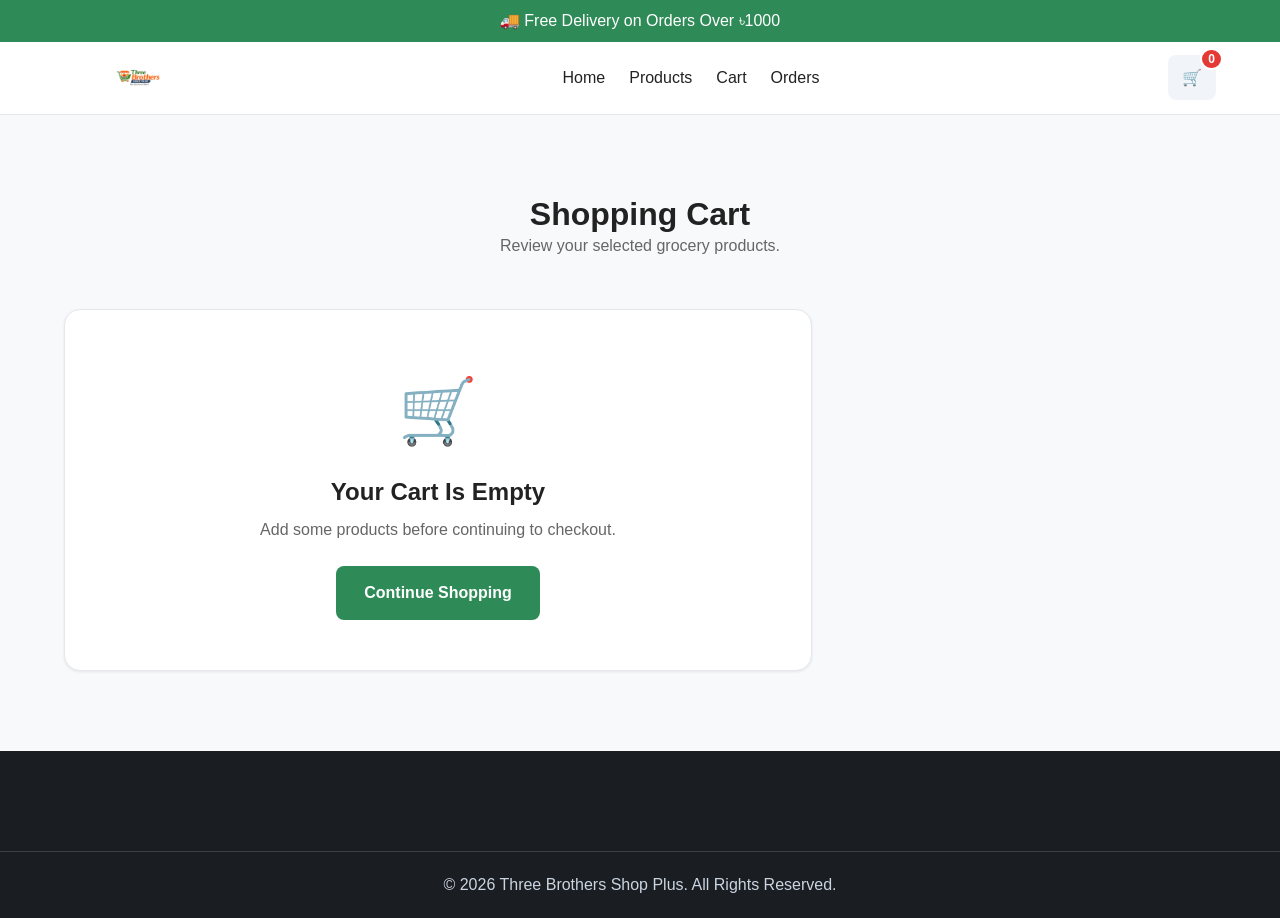
<file: cart.html>
<!DOCTYPE html>
<html lang="en">

<head>
    <meta charset="UTF-8">

    <meta
        name="viewport"
        content="width=device-width, initial-scale=1.0">

    <title>
        Shopping Cart | Three Brothers Shop Plus
    </title>

    <meta
        name="description"
        content="Review products added to your Three Brothers Shop Plus shopping cart.">

    <link
        rel="icon"
        href="assets/images/logo/favicon.ico">

    <link
        rel="stylesheet"
        href="assets/css/reset.css">

    <link
        rel="stylesheet"
        href="assets/css/variables.css">

    <link
        rel="stylesheet"
        href="assets/css/style.css">

    <link
        rel="stylesheet"
        href="assets/css/components.css">

    <link
        rel="stylesheet"
        href="assets/css/responsive.css">
</head>

<body>

    <a
        href="#main-content"
        class="skip-link">
        Skip to Main Content
    </a>

    <header id="main-header">

        <div class="top-bar">

            <div class="container">

                <p>
                    🚚 Free Delivery on Orders Over ৳1000
                </p>

            </div>

        </div>

        <div class="header">

            <div class="container">

                <a
                    href="index.html"
                    class="logo"
                    aria-label="Three Brothers Shop Plus Home">

                    <img
                        src="assets/images/logo/logo.webp"
                        alt="Three Brothers Shop Plus Logo"
                        width="250"
                        height="70">

                </a>

                <nav aria-label="Primary Navigation">

                    <ul>

                        <li>
                            <a href="index.html">
                                Home
                            </a>
                        </li>

                        <li>
                            <a href="products.html">
                                Products
                            </a>
                        </li>

                        <li>
                            <a
                                href="cart.html"
                                aria-current="page">
                                Cart
                            </a>
                        </li>

<li>
    <a href="order-history.html">
        Orders
    </a>
</li>


                    </ul>

                </nav>

                <div class="header-actions">

                    <a
                        href="cart.html"
                        class="header-icon-btn cart-header-btn"
                        aria-label="Open Shopping Cart">

                        <span aria-hidden="true">
                            🛒
                        </span>

                        <span
                            id="cart-count"
                            class="cart-count"
                            aria-live="polite">
                            0
                        </span>

                    </a>

                </div>

            </div>

        </div>

    </header>

    <main
        id="main-content"
        class="cart-page">

        <div class="container">

            <div class="section-header">

                <h1>
                    Shopping Cart
                </h1>

                <p>
                    Review your selected grocery products.
                </p>

            </div>

            <div class="cart-layout">

                <section
                    id="cart-items"
                    aria-label="Shopping Cart Items">
                </section>

                <aside
                    id="cart-summary"
                    aria-label="Order Summary">
                </aside>

            </div>

        </div>


    </main>

    <footer>

        <div class="copyright">

            <p>
                © 2026 Three Brothers Shop Plus.
                All Rights Reserved.
            </p>

        </div>

    </footer>

    <script src="assets/js/utils.js"></script>
<script src="assets/js/cart.js"></script>

</body>

</html>
</file>
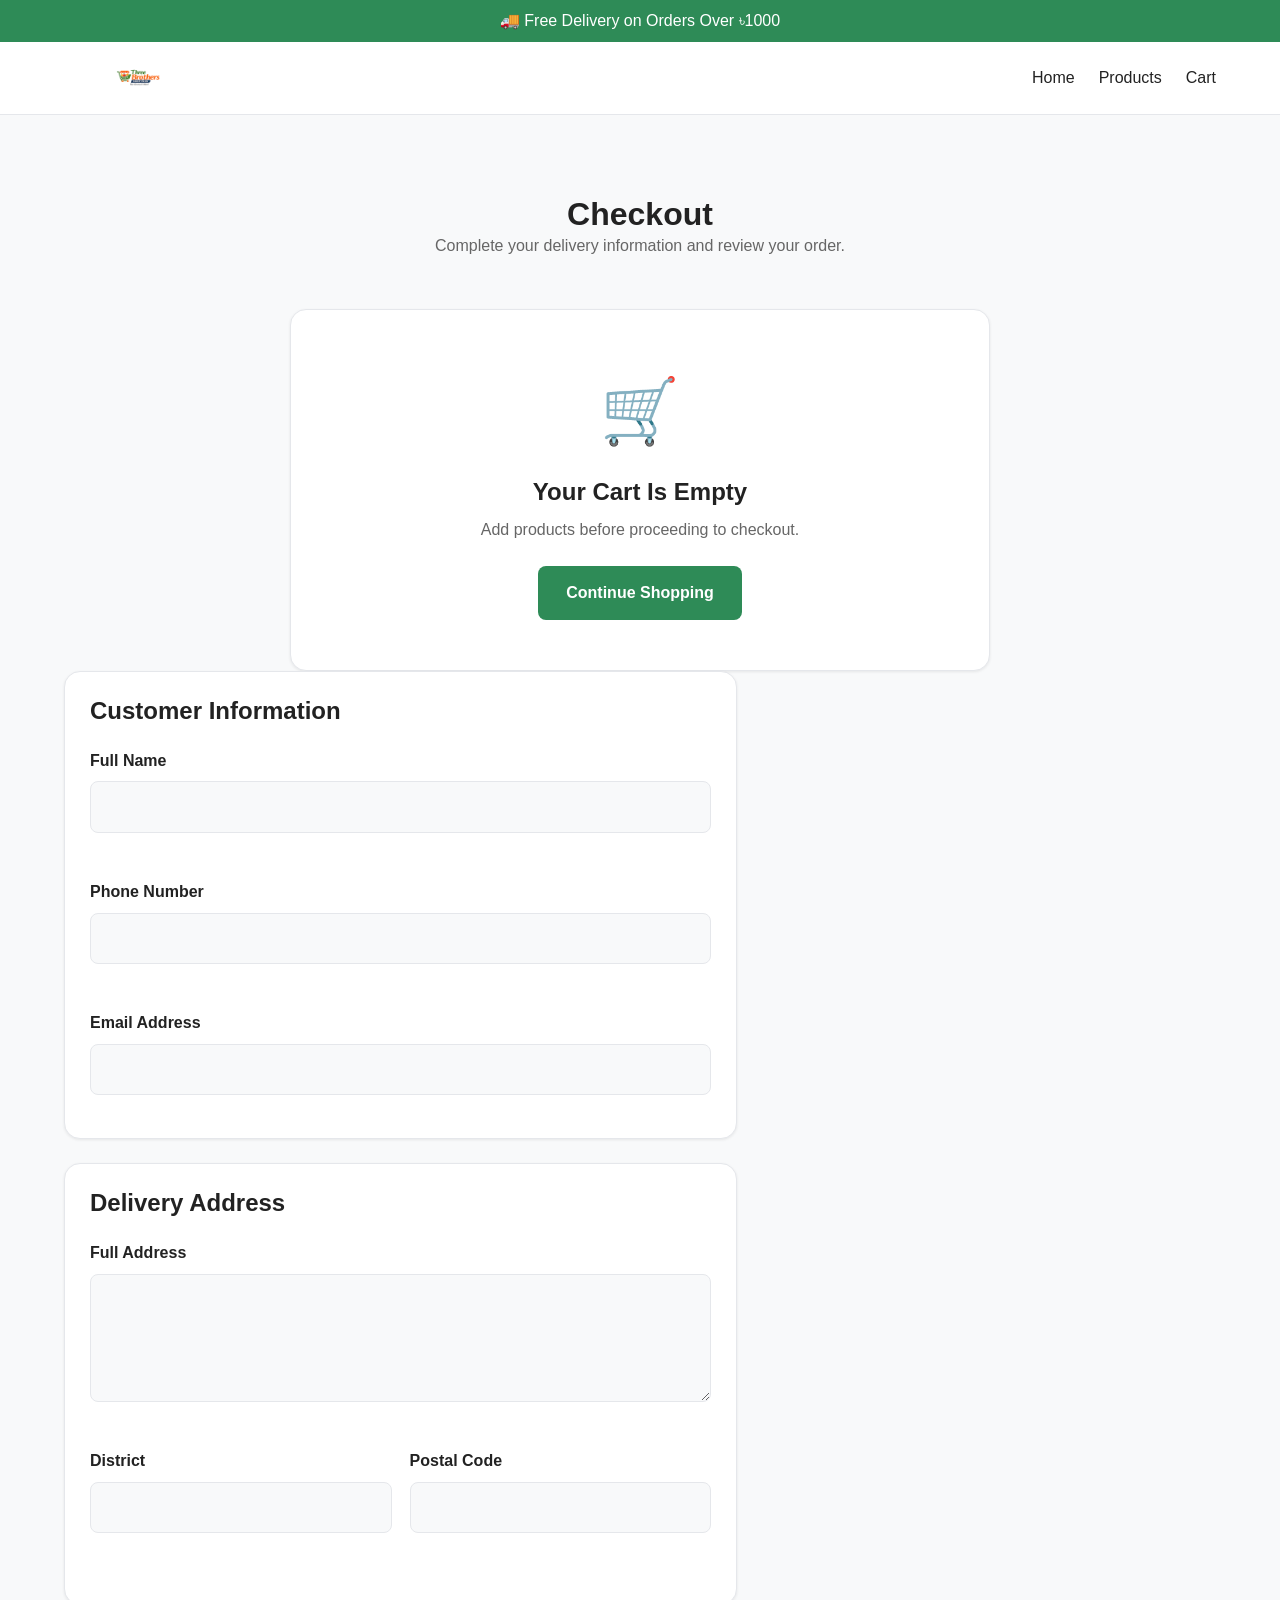
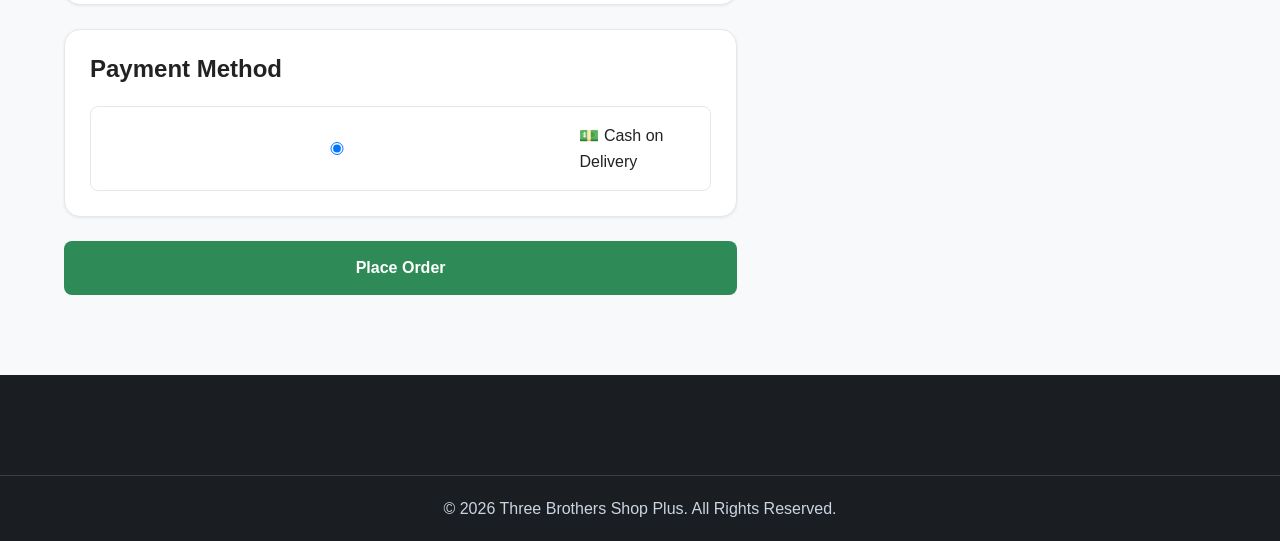
<file: checkout.html>
<!DOCTYPE html>
<html lang="en">

<head>
    <meta charset="UTF-8">

    <meta
        name="viewport"
        content="width=device-width, initial-scale=1.0">

    <title>Checkout | Three Brothers Shop Plus</title>

    <meta
        name="description"
        content="Complete your order securely at Three Brothers Shop Plus.">

    <link
        rel="icon"
        href="assets/images/logo/favicon.ico">

    <link
        rel="stylesheet"
        href="assets/css/reset.css">

    <link
        rel="stylesheet"
        href="assets/css/variables.css">

    <link
        rel="stylesheet"
        href="assets/css/style.css">

    <link
        rel="stylesheet"
        href="assets/css/components.css">

    <link
        rel="stylesheet"
        href="assets/css/responsive.css">
</head>

<body>

    <header id="main-header">

        <div class="top-bar">
            <div class="container">
                <p>🚚 Free Delivery on Orders Over ৳1000</p>
            </div>
        </div>

        <div class="header">

            <div class="container">

                <a
                    href="index.html"
                    class="logo"
                    aria-label="Three Brothers Shop Plus Home">

                    <img
                        src="assets/images/logo/logo.webp"
                        alt="Three Brothers Shop Plus Logo"
                        width="150"
                        height="52">

                </a>

                <nav aria-label="Primary Navigation">

                    <ul>
                        <li>
                            <a href="index.html">Home</a>
                        </li>

                        <li>
                            <a href="products.html">Products</a>
                        </li>

                        <li>
                            <a href="cart.html">Cart</a>
                        </li>
                    </ul>

                </nav>

            </div>

        </div>

    </header>

    <main
        id="main-content"
        class="checkout-page">

        <div class="container">

            <div class="section-header">

                <h1>Checkout</h1>

                <p>
                    Complete your delivery information
                    and review your order.
                </p>

            </div>

            <div
                id="checkout-empty"
                class="checkout-empty"
                hidden>
            </div>

            <div
                id="checkout-content"
                class="checkout-layout">

                <section class="checkout-form-section">

                    <form id="checkout-form">

                        <div class="checkout-card">

                            <h2>Customer Information</h2>

                            

                                <div class="form-group">

    <label for="full-name">
        Full Name
    </label>

    <input
        type="text"
        id="full-name"
        name="fullName"
        autocomplete="name"
        required>

    <small
        class="form-error"
        id="full-name-error">
    </small>

</div>

                           <div class="form-group">

    <label for="phone">
        Phone Number
    </label>

    <input
        type="tel"
        id="phone"
        name="phone"
        autocomplete="tel"
        required>

    <small
        class="form-error"
        id="phone-error">
    </small>

</div>

                            <div class="form-group">

                                <label for="email">
                                    Email Address
                                </label>

                                <input
                                    type="email"
                                    id="email"
                                    name="email"
                                    autocomplete="email">

                            </div>

                        </div>

                        <div class="checkout-card">

                            <h2>Delivery Address</h2>

                            <div class="form-group">

    <label for="address">
        Full Address
    </label>

    <textarea
        id="address"
        name="address"
        rows="4"
        autocomplete="street-address"
        required></textarea>

    <small
        class="form-error"
        id="address-error">
    </small>

</div>

                            <div class="form-row">

                                <div class="form-group">

    <label for="district">
        District
    </label>

    <input
        type="text"
        id="district"
        name="district"
        required>

    <small
        class="form-error"
        id="district-error">
    </small>

</div>
                                <div class="form-group">

                                    <label for="postal-code">
                                        Postal Code
                                    </label>

                                    <input
                                        type="text"
                                        id="postal-code"
                                        name="postalCode">

                                </div>

                            </div>

                        </div>

                        <div class="checkout-card">

                            <h2>Payment Method</h2>

                            <label class="payment-option">

                                <input
                                    type="radio"
                                    name="paymentMethod"
                                    value="cash-on-delivery"
                                    checked>

                                <span>
                                    💵 Cash on Delivery
                                </span>

                            </label>

                        </div>

                        <button
    type="submit"
    id="place-order-btn"
    class="btn btn-primary place-order-btn">

    Place Order

</button>

                    </form>

                </section>

                <aside
                    id="checkout-summary"
                    class="checkout-summary">
                </aside>

            </div>

        </div>

    </main>

    <footer>

        <div class="copyright">

            <p>
                © 2026 Three Brothers Shop Plus.
                All Rights Reserved.
            </p>

        </div>

    </footer>

    <script src="assets/js/utils.js"></script>
<script src="assets/js/checkout.js"></script>

</body>

</html>
</file>
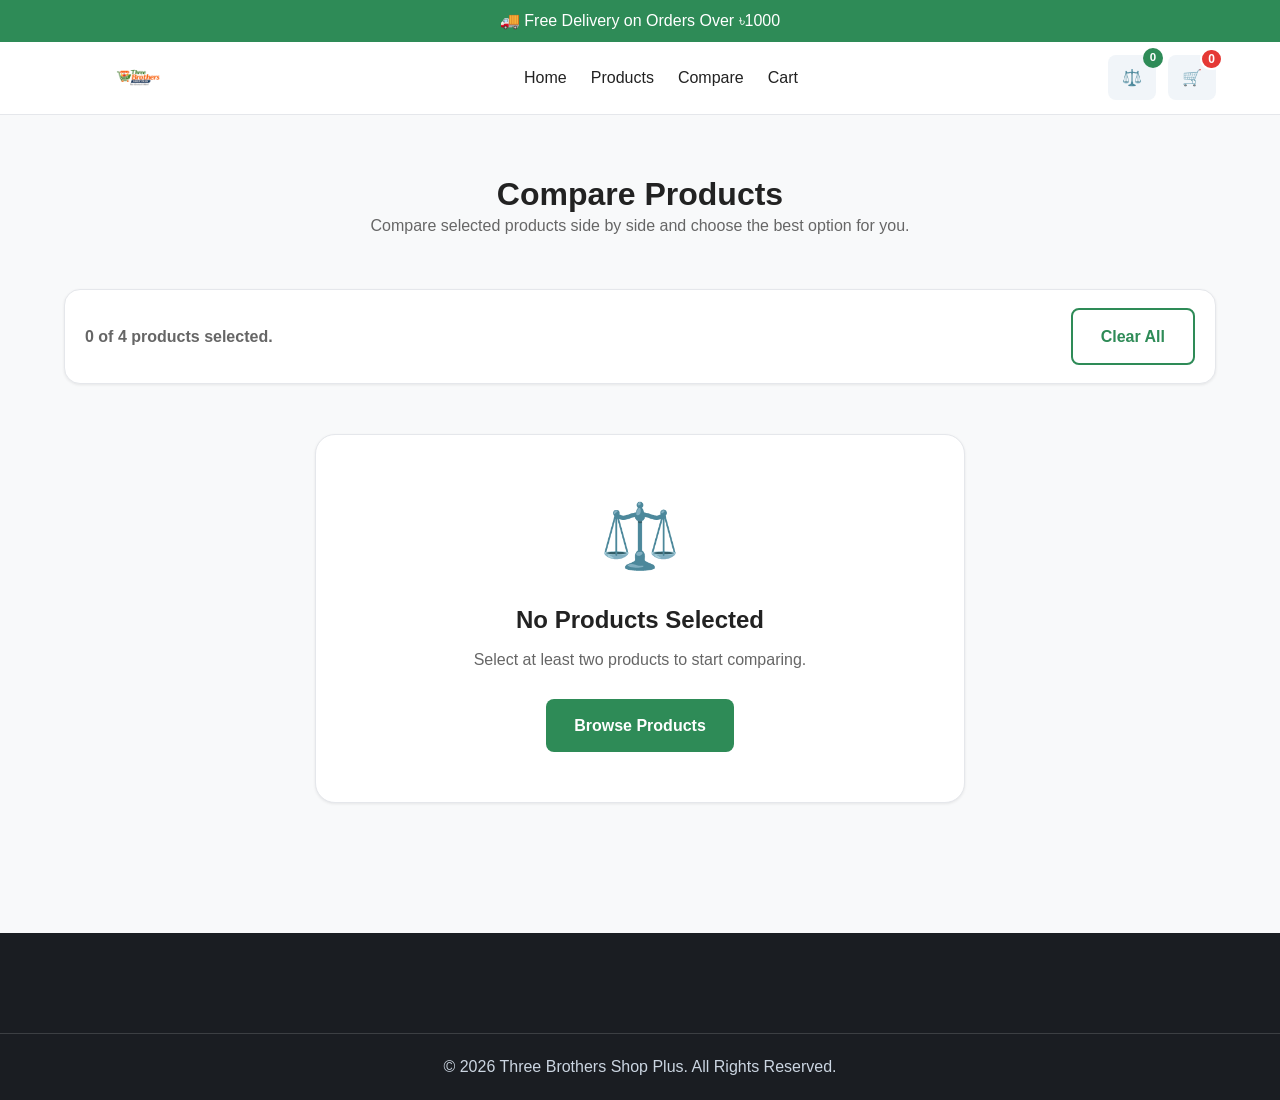
<file: compare.html>
<!DOCTYPE html>
<html lang="en">

<head>

    <meta charset="UTF-8">

    <meta
        name="viewport"
        content="width=device-width, initial-scale=1.0">

    <title>
        Compare Products | Three Brothers Shop Plus
    </title>

    <meta
        name="description"
        content="Compare products side by side at Three Brothers Shop Plus.">

    <link
        rel="icon"
        href="assets/images/logo/favicon.ico">

    <link
        rel="stylesheet"
        href="assets/css/reset.css">

    <link
        rel="stylesheet"
        href="assets/css/variables.css">

    <link
        rel="stylesheet"
        href="assets/css/style.css">

    <link
        rel="stylesheet"
        href="assets/css/components.css">

    <link
        rel="stylesheet"
        href="assets/css/responsive.css">

</head>


<body>

    <a
        href="#main-content"
        class="skip-link">

        Skip to Main Content

    </a>


    <header id="main-header">

        <div class="top-bar">

            <div class="container">

                <p>
                    🚚 Free Delivery on Orders Over ৳1000
                </p>

            </div>

        </div>


        <div class="header">

            <div class="container">

                <a
                    href="index.html"
                    class="logo"
                    aria-label="Three Brothers Shop Plus Home">

                    <img
                        src="assets/images/logo/logo.webp"
                        alt="Three Brothers Shop Plus Logo"
                        width="250"
                        height="70">

                </a>


                <nav
                    aria-label="Primary Navigation">

                    <ul>

                        <li>

                            <a href="index.html">
                                Home
                            </a>

                        </li>

                        <li>

                            <a href="products.html">
                                Products
                            </a>

                        </li>

                        <li>

                            <a
                                href="compare.html"
                                aria-current="page">

                                Compare

                            </a>

                        </li>

                        <li>

                            <a href="cart.html">
                                Cart
                            </a>

                        </li>

                    </ul>

                </nav>


                <div class="header-actions">

                    <a
                        href="compare.html"
                        class="header-icon-btn compare-header-btn"
                        aria-label="Compare Products">

                        <span aria-hidden="true">
                            ⚖️
                        </span>

                        <span
                            id="compare-count"
                            class="compare-count"
                            aria-live="polite">

                            0

                        </span>

                    </a>


                    <a
                        href="cart.html"
                        class="header-icon-btn cart-header-btn"
                        aria-label="Open Shopping Cart">

                        <span aria-hidden="true">
                            🛒
                        </span>

                        <span
                            id="cart-count"
                            class="cart-count"
                            aria-live="polite">

                            0

                        </span>

                    </a>

                </div>

            </div>

        </div>

    </header>


    <main
        id="main-content"
        class="compare-page">

        <div class="container">

            <div class="section-header">

                <h1>
                    Compare Products
                </h1>

                <p>
                    Compare selected products side by side
                    and choose the best option for you.
                </p>

            </div>


            <div
                id="compare-toolbar"
                class="compare-toolbar">

                <p
                    id="compare-status"
                    aria-live="polite">

                    Loading comparison...

                </p>


                <button
                    type="button"
                    id="clear-compare-button"
                    class="btn btn-outline">

                    Clear All

                </button>

            </div>


            <section
                id="compare-content"
                aria-label="Product Comparison"
                aria-live="polite">

            </section>

        </div>

    </main>


    <footer>

        <div class="copyright">

            <p>
                © 2026 Three Brothers Shop Plus.
                All Rights Reserved.
            </p>

        </div>

    </footer>


    <script src="assets/js/utils.js"></script>

    <script src="assets/js/products.js"></script>

    <script src="assets/js/compare.js"></script>

</body>

</html>
</file>
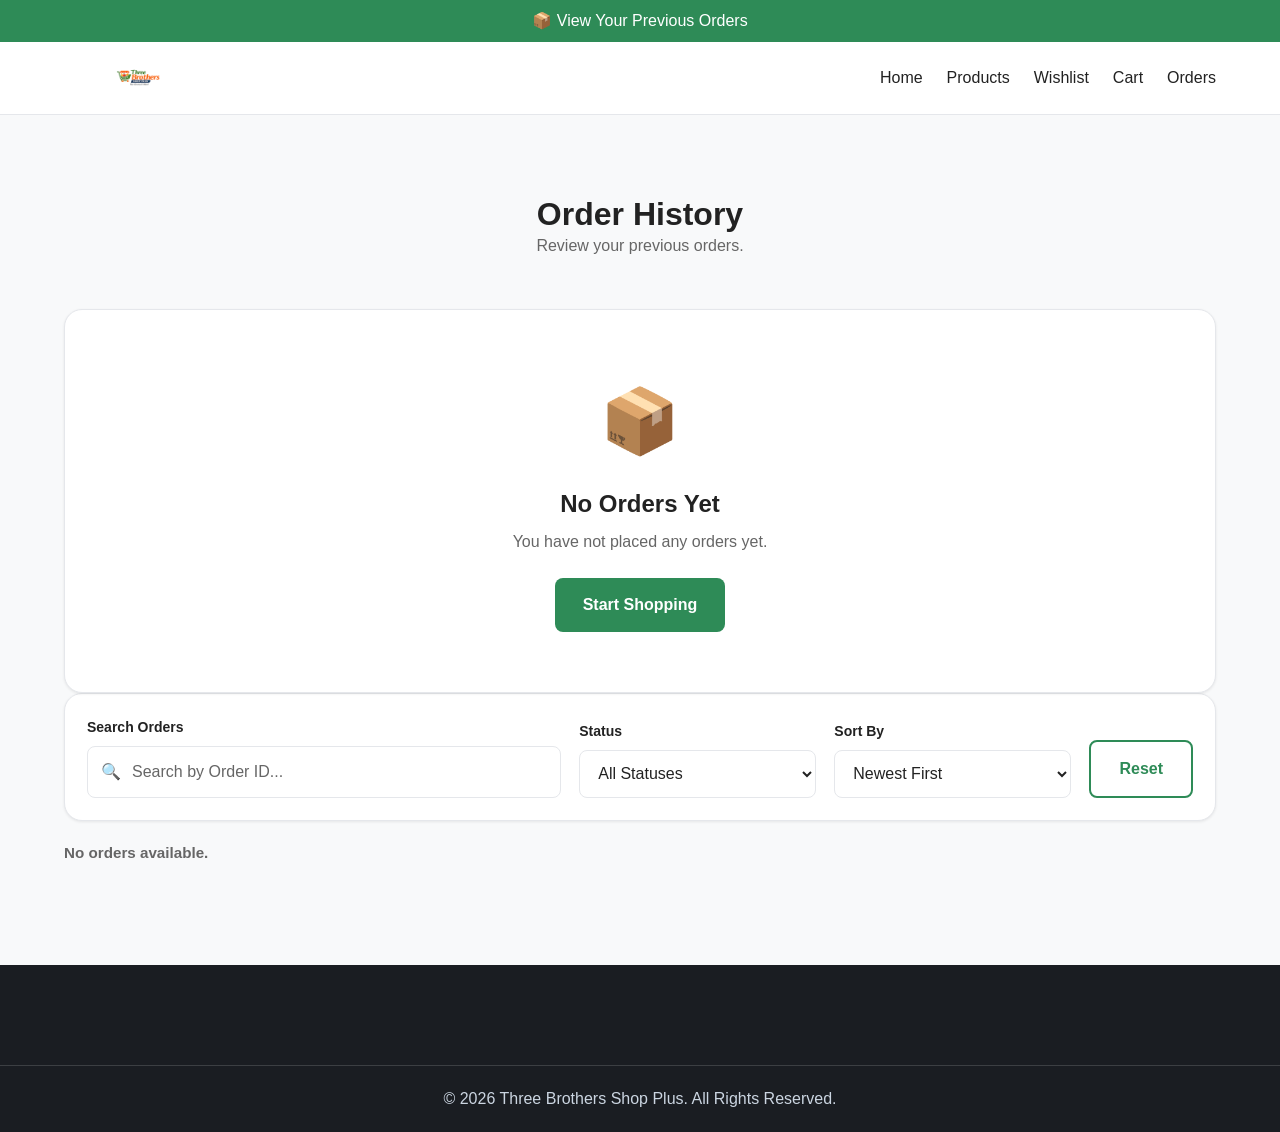
<file: order-history.html>
<!DOCTYPE html>
<html lang="en">

<head>
    <meta charset="UTF-8">

    <meta
        name="viewport"
        content="width=device-width, initial-scale=1.0">

    <title>
        Order History | Three Brothers Shop Plus
    </title>

    <meta
        name="description"
        content="View your previous orders from Three Brothers Shop Plus.">

    <link
        rel="icon"
        href="assets/images/logo/favicon.ico">

    <link
        rel="stylesheet"
        href="assets/css/reset.css">

    <link
        rel="stylesheet"
        href="assets/css/variables.css">

    <link
        rel="stylesheet"
        href="assets/css/style.css">

    <link
        rel="stylesheet"
        href="assets/css/components.css">

    <link
        rel="stylesheet"
        href="assets/css/responsive.css">
</head>

<body>

    <header id="main-header">

        <div class="top-bar">

            <div class="container">

                <p>
                    📦 View Your Previous Orders
                </p>

            </div>

        </div>

        <div class="header">

            <div class="container">

                <a
                    href="index.html"
                    class="logo"
                    aria-label="Three Brothers Shop Plus Home">

                    <img
                        src="assets/images/logo/logo.webp"
                        alt="Three Brothers Shop Plus Logo"
                        width="150"
                        height="52">

                </a>

                <nav aria-label="Primary Navigation">

                    <ul>

                        <li>
                            <a href="index.html">
                                Home
                            </a>
                        </li>

                        <li>
                            <a href="products.html">
                                Products
                            </a>
                        </li>

                        <li>
                            <a href="wishlist.html">
                                Wishlist
                            </a>
                        </li>

                        <li>
                            <a href="cart.html">
                                Cart
                            </a>
                        </li>

                        <li>
                            <a
                                href="order-history.html"
                                aria-current="page">
                                Orders
                            </a>
                        </li>

                    </ul>

                </nav>

            </div>

        </div>

    </header>

    <main
        id="main-content"
        class="order-history-page">

        <div class="container">

            <div class="section-header">

                <h1>
                    Order History
                </h1>

                <p>
                    Review your previous orders.
                </p>

            </div>

            <section
                id="order-history-list"
                class="order-history-list"
                aria-live="polite">
            </section>

            <section
    class="order-history-controls"
    aria-label="Order History Filters">

    <div class="order-search-group">

        <label
            for="order-search"
            class="order-control-label">

            Search Orders

        </label>

        <div class="order-search-wrapper">

            <span
                class="order-search-icon"
                aria-hidden="true">

                🔍

            </span>

            <input
                type="search"
                id="order-search"
                class="order-search-input"
                placeholder="Search by Order ID..."
                autocomplete="off">

        </div>

    </div>


    <div class="order-filter-group">

        <label
            for="order-status-filter"
            class="order-control-label">

            Status

        </label>

        <select
            id="order-status-filter"
            class="order-filter-select">

            <option value="all">
                All Statuses
            </option>

            <option value="pending">
                Pending
            </option>

            <option value="confirmed">
                Confirmed
            </option>

            <option value="processing">
                Processing
            </option>

            <option value="shipped">
                Shipped
            </option>

            <option value="delivered">
                Delivered
            </option>

            <option value="cancelled">
                Cancelled
            </option>

        </select>

    </div>


    <div class="order-sort-group">

        <label
            for="order-sort"
            class="order-control-label">

            Sort By

        </label>

        <select
            id="order-sort"
            class="order-filter-select">

            <option value="newest">
                Newest First
            </option>

            <option value="oldest">
                Oldest First
            </option>

            <option value="highest">
                Highest Total
            </option>

            <option value="lowest">
                Lowest Total
            </option>

        </select>

    </div>


    <div class="order-reset-group">

        <button
            type="button"
            id="reset-order-filters"
            class="btn btn-outline order-reset-btn">

            Reset

        </button>

    </div>

</section>


<div class="order-results-bar">

    <p
        id="order-results-count"
        aria-live="polite">

        Loading orders...

    </p>

</div>

        </div>

    </main>

    <footer>

        <div class="copyright">

            <p>
                © 2026 Three Brothers Shop Plus.
                All Rights Reserved.
            </p>

        </div>

    </footer>

    <script src="assets/js/utils.js"></script>
    <script src="assets/js/order-history.js"></script>

</body>

</html>
</file>
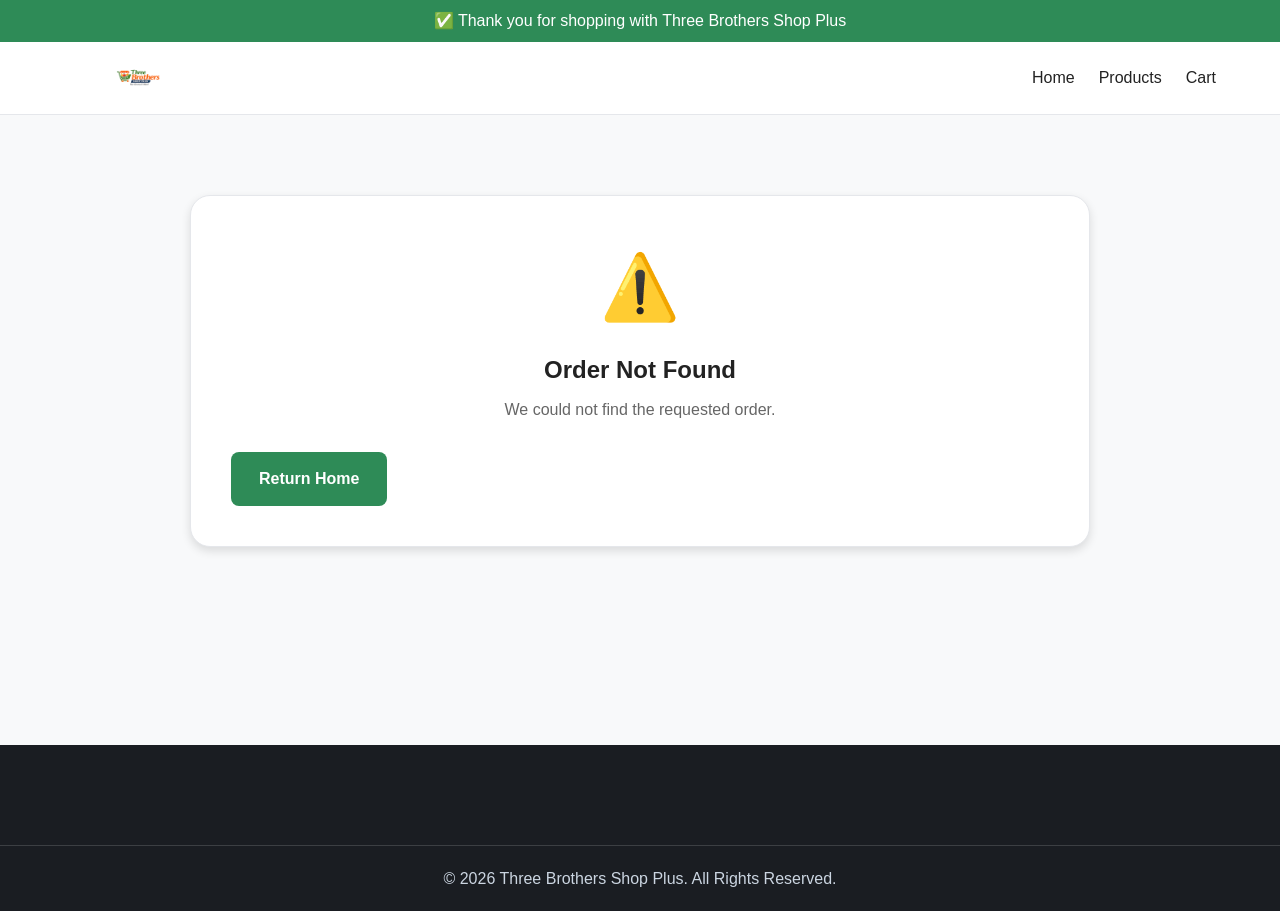
<file: order-success.html>
<!DOCTYPE html>
<html lang="en">

<head>
    <meta charset="UTF-8">

    <meta
        name="viewport"
        content="width=device-width, initial-scale=1.0">

    <title>
        Order Success | Three Brothers Shop Plus
    </title>

    <meta
        name="description"
        content="View your Three Brothers Shop Plus order confirmation and order details.">

    <link
        rel="icon"
        href="assets/images/logo/favicon.ico">

    <link
        rel="stylesheet"
        href="assets/css/reset.css">

    <link
        rel="stylesheet"
        href="assets/css/variables.css">

    <link
        rel="stylesheet"
        href="assets/css/style.css">

    <link
        rel="stylesheet"
        href="assets/css/components.css">

    <link
        rel="stylesheet"
        href="assets/css/responsive.css">
</head>

<body>

    <header id="main-header">

        <div class="top-bar">

            <div class="container">

                <p>
                    ✅ Thank you for shopping with Three Brothers Shop Plus
                </p>

            </div>

        </div>

        <div class="header">

            <div class="container">

                <a
                    href="index.html"
                    class="logo"
                    aria-label="Three Brothers Shop Plus Home">

                    <img
                        src="assets/images/logo/logo.webp"
                        alt="Three Brothers Shop Plus Logo"
                        width="150"
                        height="52">

                </a>

                <nav aria-label="Primary Navigation">

                    <ul>

                        <li>
                            <a href="index.html">
                                Home
                            </a>
                        </li>

                        <li>
                            <a href="products.html">
                                Products
                            </a>
                        </li>

                        <li>
                            <a href="cart.html">
                                Cart
                            </a>
                        </li>

                    </ul>

                </nav>

            </div>

        </div>

    </header>

    <main class="order-success-page">

        <div class="container">

            <section
                id="order-success-content"
                aria-live="polite">
            </section>

        </div>

    </main>

    <footer>

        <div class="copyright">

            <p>
                © 2026 Three Brothers Shop Plus.
                All Rights Reserved.
            </p>

        </div>

    </footer>

  <script src="assets/js/utils.js"></script>
<script src="assets/js/order-success.js"></script>

</body>

</html>
</file>
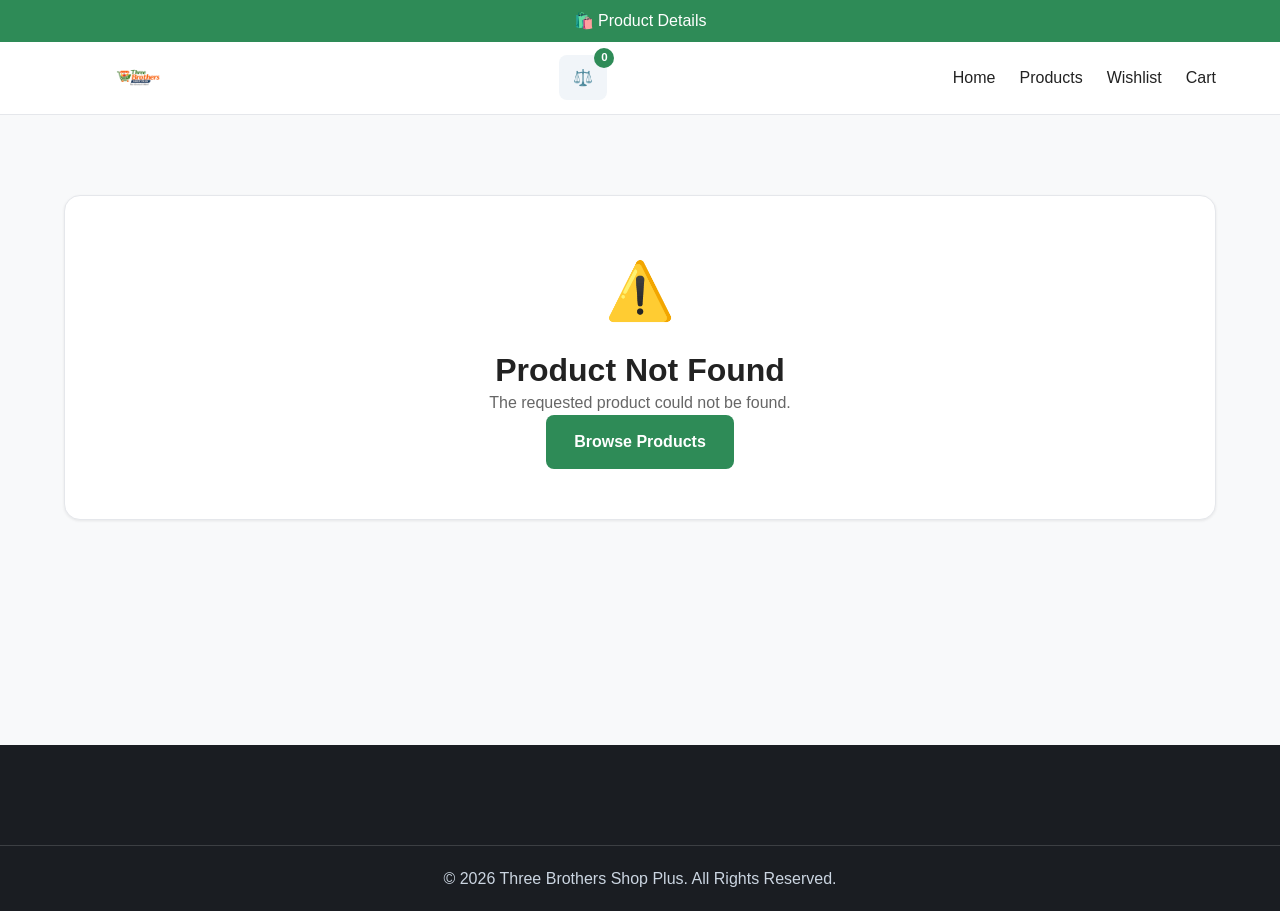
<file: product-details.html>
<!DOCTYPE html>
<html lang="en">

<head>
    <meta charset="UTF-8">

    <meta
        name="viewport"
        content="width=device-width, initial-scale=1.0">

    <title>
        Product Details | Three Brothers Shop Plus
    </title>

    <meta
        name="description"
        content="View product details at Three Brothers Shop Plus.">

    <link
        rel="icon"
        href="assets/images/logo/favicon.ico">

    <link
        rel="stylesheet"
        href="assets/css/reset.css">

    <link
        rel="stylesheet"
        href="assets/css/variables.css">

    <link
        rel="stylesheet"
        href="assets/css/style.css">

    <link
        rel="stylesheet"
        href="assets/css/components.css">

    <link
        rel="stylesheet"
        href="assets/css/responsive.css">
</head>

<body>

    <header id="main-header">

        <div class="top-bar">

            <div class="container">

                <p>
                    🛍️ Product Details
                </p>

            </div>

        </div>

        <div class="header">

            <div class="container">

                <a
                    href="index.html"
                    class="logo"
                    aria-label="Three Brothers Shop Plus Home">

                    <img
                        src="assets/images/logo/logo.webp"
                        alt="Three Brothers Shop Plus Logo"
                        width="150"
                        height="52">

                </a>

                <a
    href="compare.html"
    class="header-icon-btn compare-header-btn"
    aria-label="Compare Products">

    <span aria-hidden="true">
        ⚖️
    </span>

    <span
        id="compare-count"
        class="compare-count"
        aria-live="polite">

        0

    </span>

</a>

                <nav aria-label="Primary Navigation">

                    <ul>

                        <li>
                            <a href="index.html">
                                Home
                            </a>
                        </li>

                        <li>
                            <a href="products.html">
                                Products
                            </a>
                        </li>

                        <li>
                            <a href="wishlist.html">
                                Wishlist
                            </a>
                        </li>

                        <li>
                            <a href="cart.html">
                                Cart
                            </a>
                        </li>

                    </ul>

                </nav>

            </div>

        </div>

    </header>

    <main
    id="main-content"
    class="product-details-page">

    <div class="container">

        <div
            id="product-details"
            aria-live="polite">
        </div>


        <section
            id="recently-viewed-section"
            class="recently-viewed-section"
            hidden>

            <div class="section-header">

                <h2>
                    Recently Viewed Products
                </h2>

                <p>
                    Products you viewed recently.
                </p>

            </div>

            <div
                id="recently-viewed-grid"
                class="product-grid">
            </div>

        </section>


        <section
            id="related-products-section"
            class="recommendation-section"
            hidden>

            <div class="section-header">

                <h2>
                    Related Products
                </h2>

                <p>
                    Products you may also like.
                </p>

            </div>

            <div
                id="related-products-grid"
                class="product-grid">
            </div>

        </section>

    </div>

</main>

    <footer>

        <div class="copyright">

            <p>
                © 2026 Three Brothers Shop Plus.
                All Rights Reserved.
            </p>

        </div>

    </footer>

    <script src="assets/js/utils.js"></script>
<script src="assets/js/products.js"></script>
<script src="assets/js/product-details.js"></script>

</body>

</html>
</file>
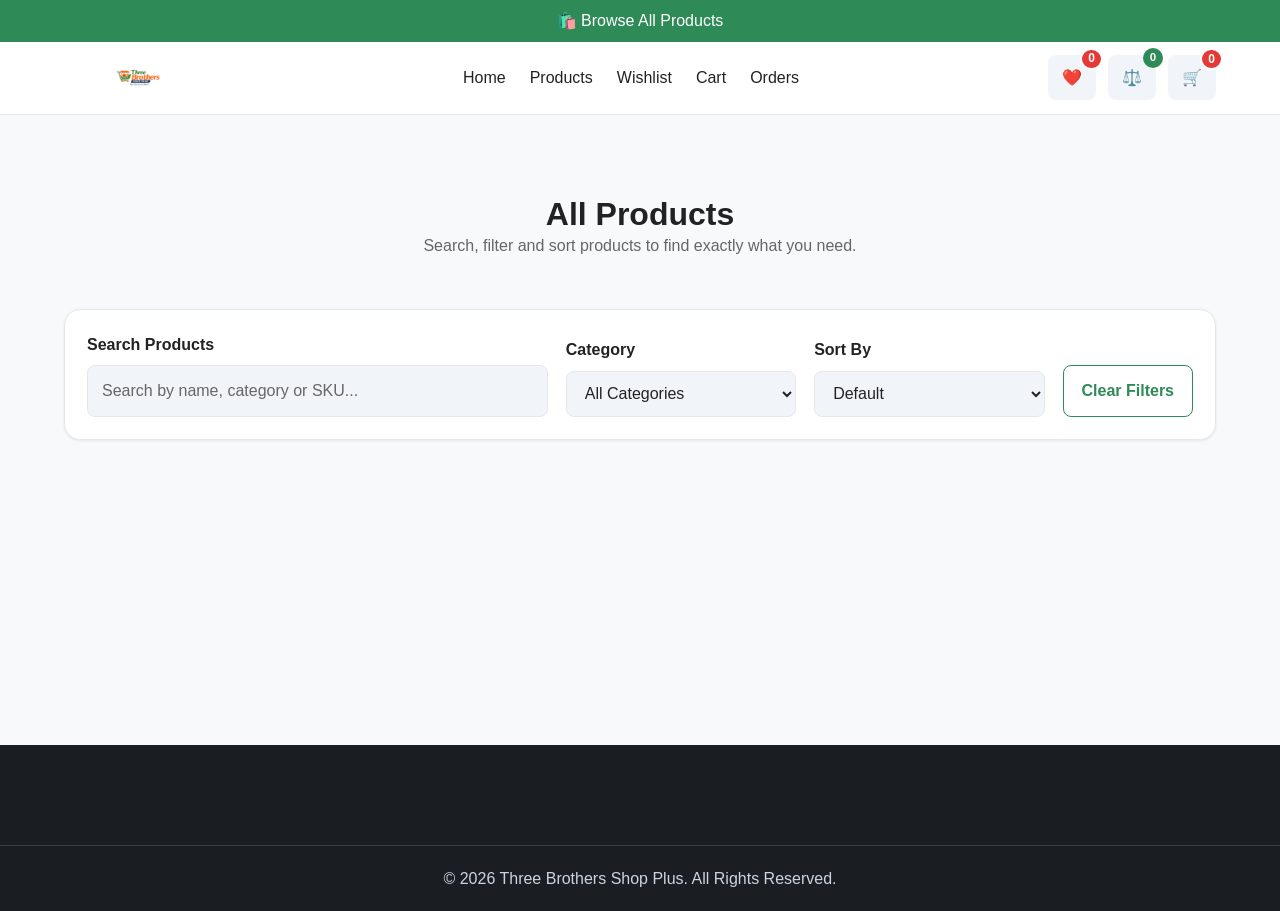
<file: products.html>
<!DOCTYPE html>
<html lang="en">

<head>
    <meta charset="UTF-8">

    <meta
        name="viewport"
        content="width=device-width, initial-scale=1.0">

    <title>
        All Products | Three Brothers Shop Plus
    </title>

    <meta
        name="description"
        content="Browse all grocery products, search products, filter by category and sort by price at Three Brothers Shop Plus.">

    <link
        rel="icon"
        href="assets/images/logo/favicon.ico">

    <link
        rel="stylesheet"
        href="assets/css/reset.css">

    <link
        rel="stylesheet"
        href="assets/css/variables.css">

    <link
        rel="stylesheet"
        href="assets/css/style.css">

    <link
        rel="stylesheet"
        href="assets/css/components.css">

    <link
        rel="stylesheet"
        href="assets/css/responsive.css">
</head>

<body>

    <header id="main-header">

        <div class="top-bar">

            <div class="container">

                <p>
                    🛍️ Browse All Products
                </p>

            </div>

        </div>

        <div class="header">

            <div class="container">

                <a
                    href="index.html"
                    class="logo"
                    aria-label="Three Brothers Shop Plus Home">

                    <img
                        src="assets/images/logo/logo.webp"
                        alt="Three Brothers Shop Plus Logo"
                        width="150"
                        height="52">

                </a>

                <nav aria-label="Primary Navigation">

                    <ul>

                        <li>
                            <a href="index.html">
                                Home
                            </a>
                        </li>

                        <li>
                            <a
                                href="products.html"
                                aria-current="page">
                                Products
                            </a>
                        </li>

                        <li>
                            <a href="wishlist.html">
                                Wishlist
                            </a>
                        </li>

                        <li>
                            <a href="cart.html">
                                Cart
                            </a>
                        </li>

                        <li>
    <a href="order-history.html">
        Orders
    </a>
</li>


                    </ul>

                </nav>

                <div class="header-actions">

                    <a
                        href="wishlist.html"
                        class="header-icon-btn wishlist-header-btn"
                        aria-label="Open Wishlist">

                        <span aria-hidden="true">
                            ❤️
                        </span>

                        <span
                            id="wishlist-count"
                            class="wishlist-count">
                            0
                        </span>

                        <a
    href="compare.html"
    class="header-icon-btn compare-header-btn"
    aria-label="Compare Products">

    <span aria-hidden="true">
        ⚖️
    </span>

    <span
        id="compare-count"
        class="compare-count"
        aria-live="polite">

        0

    </span>

</a>

                    </a>

                    <a
                        href="cart.html"
                        class="header-icon-btn cart-header-btn"
                        aria-label="Open Shopping Cart">

                        <span aria-hidden="true">
                            🛒
                        </span>

                        <span
                            id="cart-count"
                            class="cart-count">
                            0
                        </span>

                    </a>

                </div>

            </div>

        </div>

    </header>

    <main
        id="main-content"
        class="products-page">

        <div class="container">

            <div class="section-header">

                <h1>
                    All Products
                </h1>

                <p>
                    Search, filter and sort products
                    to find exactly what you need.
                </p>

            </div>

            <section
                class="catalog-controls"
                aria-label="Product Filters">

                <div class="catalog-control-group">

                    <label for="catalog-search">
                        Search Products
                    </label>

                    <input
                        type="search"
                        id="catalog-search"
                        placeholder="Search by name, category or SKU..."
                        autocomplete="off">

                </div>

                <div class="catalog-control-group">

                    <label for="catalog-category">
                        Category
                    </label>

                    <select id="catalog-category">

                        <option value="all">
                            All Categories
                        </option>

                        <option value="Rice">
                            Rice
                        </option>

                        <option value="Fruits">
                            Fruits
                        </option>

                        <option value="Cooking Oil">
                            Cooking Oil
                        </option>

                        <option value="Dairy">
                            Dairy
                        </option>

                        <option value="Bakery">
                            Bakery
                        </option>

                        <option value="Vegetables">
                            Vegetables
                        </option>

                    </select>

                </div>

                <div class="catalog-control-group">

                    <label for="catalog-sort">
                        Sort By
                    </label>

                    <select id="catalog-sort">

                        <option value="default">
                            Default
                        </option>

                        <option value="price-low-high">
                            Price: Low to High
                        </option>

                        <option value="price-high-low">
                            Price: High to Low
                        </option>

                        <option value="rating-high-low">
                            Rating: High to Low
                        </option>

                        <option value="name-a-z">
                            Name: A to Z
                        </option>

                    </select>

                </div>

                <button
                    type="button"
                    id="catalog-clear"
                    class="clear-filter-btn">

                    Clear Filters

                </button>

            </section>

            <p
                id="catalog-status"
                class="search-status"
                aria-live="polite">
            </p>

            <section
                id="catalog-grid"
                class="product-grid"
                aria-label="Product Catalog">
            </section>

        </div>

    </main>

    <footer>

        <div class="copyright">

            <p>
                © 2026 Three Brothers Shop Plus.
                All Rights Reserved.
            </p>

        </div>

    </footer>

 <script src="assets/js/utils.js"></script>
<script src="assets/js/products.js"></script>
<script src="assets/js/products-page.js"></script>

</body>

</html>
</file>
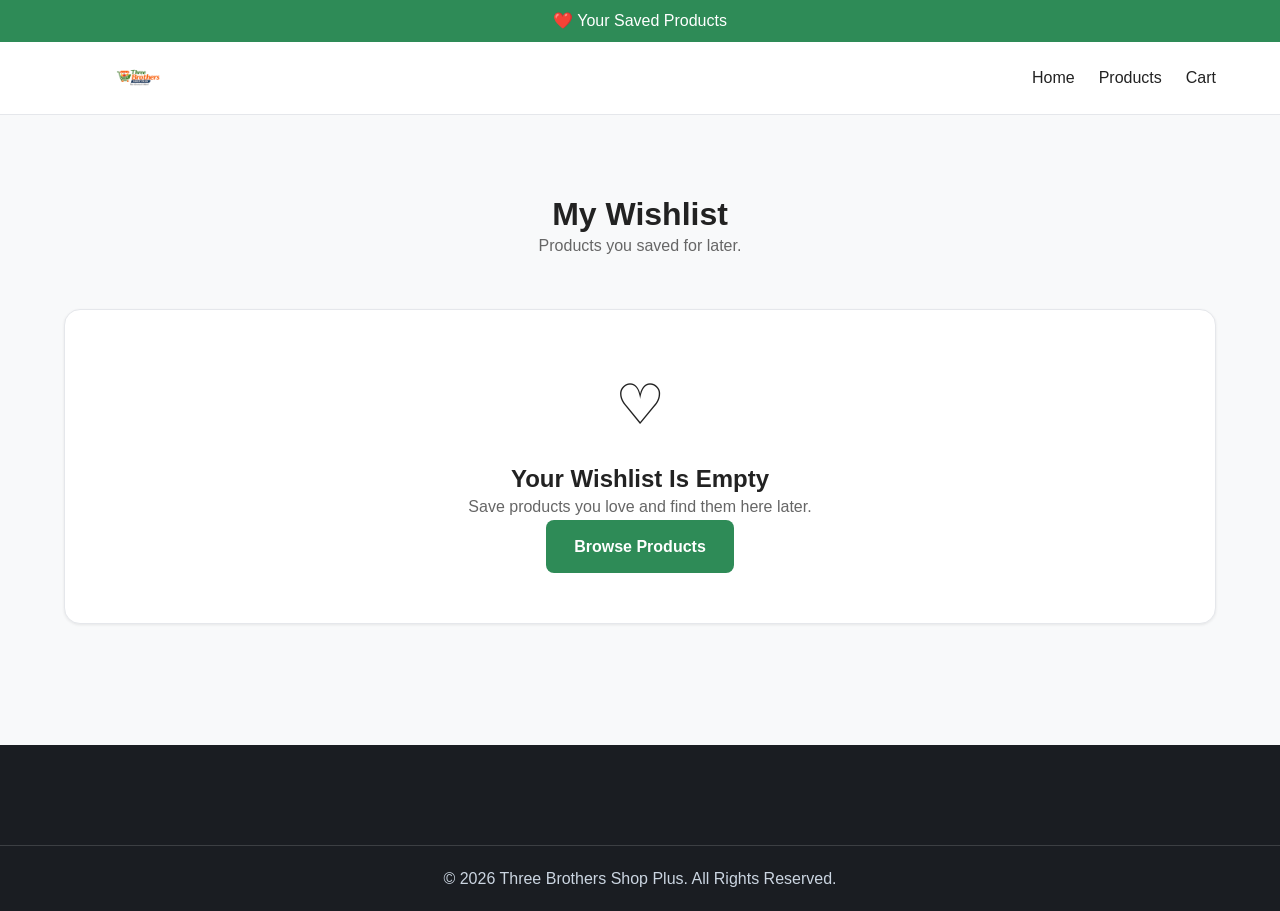
<file: wishlist.html>
<!DOCTYPE html>
<html lang="en">

<head>
    <meta charset="UTF-8">

    <meta
        name="viewport"
        content="width=device-width, initial-scale=1.0">

    <title>
        Wishlist | Three Brothers Shop Plus
    </title>

    <meta
        name="description"
        content="View your saved wishlist products at Three Brothers Shop Plus.">

    <link
        rel="stylesheet"
        href="assets/css/reset.css">

    <link
        rel="stylesheet"
        href="assets/css/variables.css">

    <link
        rel="stylesheet"
        href="assets/css/style.css">

    <link
        rel="stylesheet"
        href="assets/css/components.css">

    <link
        rel="stylesheet"
        href="assets/css/responsive.css">
</head>

<body>

    <header id="main-header">

        <div class="top-bar">

            <div class="container">

                <p>
                    ❤️ Your Saved Products
                </p>

            </div>

        </div>

        <div class="header">

            <div class="container">

                <a
                    href="index.html"
                    class="logo">

                    <img
                        src="assets/images/logo/logo.webp"
                        alt="Three Brothers Shop Plus Logo"
                        width="150"
                        height="52">

                </a>

                <nav
                    aria-label="Primary Navigation">

                    <ul>

                        <li>
                            <a href="index.html">
                                Home
                            </a>
                        </li>

                        <li>
                            <a href="products.html">
                                Products
                            </a>
                        </li>

                        <li>
                            <a href="cart.html">
                                Cart
                            </a>
                        </li>

                    </ul>

                </nav>

            </div>

        </div>

    </header>

    <main
        id="main-content"
        class="wishlist-page">

        <div class="container">

            <div class="section-header">

                <h1>
                    My Wishlist
                </h1>

                <p>
                    Products you saved for later.
                </p>

            </div>

            <div
                id="wishlist-grid"
                class="product-grid">
            </div>

        </div>

    </main>

    <footer>

        <div class="copyright">

            <p>
                © 2026 Three Brothers Shop Plus.
                All Rights Reserved.
            </p>

        </div>

    </footer>

   <script src="assets/js/utils.js"></script>
<script src="assets/js/wishlist.js"></script>

</body>

</html>
</file>
<file: assets/css/variables.css>
/* ===================================
   DESIGN TOKENS
=================================== */

:root {
    /* Colors */
    --primary-color: #2e8b57;
    --secondary-color: #ff9800;
    --accent-color: #e53935;

    --background-color: #f8f9fa;
    --surface-color: #ffffff;
    --surface-color-2: #f1f5f9;

    --text-color: #222222;
    --muted-text-color: #666666;

    --border-color: #e5e7eb;

    /* Spacing */
    --space-xs: 4px;
    --space-sm: 8px;
    --space-md: 16px;
    --space-lg: 24px;
    --space-xl: 32px;
    --space-xxl: 48px;

    /* Radius */
    --radius-sm: 4px;
    --radius-md: 8px;
    --radius-lg: 12px;
    --radius-xl: 20px;

    /* Shadows */
    --shadow-sm: 0 1px 3px rgba(0, 0, 0, 0.08);
    --shadow-md: 0 4px 10px rgba(0, 0, 0, 0.12);
    --shadow-lg: 0 18px 40px rgba(0, 0, 0, 0.15);

    /* Transitions */
    --transition-fast: 0.25s ease;
    --transition-normal: 0.35s ease;
    --transition-slow: 0.5s ease;
}

/* Dark Theme */

body.dark {
    --background-color: #0f1115;
    --surface-color: #171a21;
    --surface-color-2: #20242d;

    --text-color: #f5f7fa;
    --muted-text-color: #b5bdc9;

    --border-color: #333844;

    --shadow-sm: 0 1px 3px rgba(0, 0, 0, 0.3);
    --shadow-md: 0 4px 10px rgba(0, 0, 0, 0.4);
    --shadow-lg: 0 18px 40px rgba(0, 0, 0, 0.5);
}
</file>
<file: assets/css/style.css>
/* ===================================
   GLOBAL BASE STYLES
=================================== */

body {
    font-family: "Poppins", sans-serif;
    font-size: 16px;
    line-height: 1.6;

    background: var(--background-color);
    color: var(--text-color);

    transition:
        background-color var(--transition-normal),
        color var(--transition-normal);
}

h1,
h2,
h3,
h4,
h5,
h6 {
    line-height: 1.2;
    font-weight: 700;
    color: var(--text-color);
}

p {
    color: var(--muted-text-color);
}

.container {
    width: 90%;
    max-width: 1200px;
    margin-inline: auto;
}

/* Utility Classes */

.text-center {
    text-align: center;
}

.mb-1 {
    margin-bottom: 8px;
}

.mb-2 {
    margin-bottom: 16px;
}

.mb-3 {
    margin-bottom: 24px;
}

.py-2 {
    padding-block: 16px;
}

.py-4 {
    padding-block: 32px;
}

.hide {
    display: none !important;
}

/* Form Base */

input,
select,
textarea {
    width: 100%;
    background: var(--surface-color-2);
    color: var(--text-color);
    border: 1px solid var(--border-color);
    border-radius: var(--radius-md);
}

input::placeholder,
textarea::placeholder {
    color: var(--muted-text-color);
}
</file>
<file: assets/css/components.css>
/* ===================================
   ACCESSIBILITY
=================================== */

.skip-link {
    position: absolute;
    top: -60px;
    left: 20px;

    background: var(--primary-color);
    color: #fff;

    padding: 12px 20px;
    border-radius: var(--radius-md);

    z-index: 10000;
    transition: var(--transition-fast);
}

.skip-link:focus {
    top: 20px;
}

/* ===================================
   PRELOADER
=================================== */

#preloader {
    position: fixed;
    inset: 0;

    display: flex;
    align-items: center;
    justify-content: center;

    background: var(--surface-color);

    z-index: 9999;

    transition:
        opacity 0.5s ease,
        visibility 0.5s ease;
}

#preloader.hide {
    opacity: 0;
    visibility: hidden;
    pointer-events: none;
}

.loader-content {
    text-align: center;
}

.loader-logo {
    width: 180px;
    margin: 0 auto 20px;
}

.spinner {
    width: 60px;
    height: 60px;

    border: 6px solid var(--border-color);
    border-top-color: var(--primary-color);

    border-radius: 50%;

    margin: 0 auto 20px;

    animation: spin 1s linear infinite;
}

@keyframes spin {
    to {
        transform: rotate(360deg);
    }
}

/* ===================================
   HEADER
=================================== */

#main-header {
    position: sticky;
    top: 0;

    z-index: 1000;

    background: var(--surface-color);

    transition:
        box-shadow var(--transition-normal),
        background-color var(--transition-normal);
}

#main-header.scrolled {
    box-shadow: var(--shadow-md);
}

.top-bar {
    background: var(--primary-color);
    color: #fff;

    text-align: center;
    padding: 8px 0;
}

.top-bar p {
    color: #fff;
}

.header {
    background: var(--surface-color);
    border-bottom: 1px solid var(--border-color);
}

.header .container {
    display: flex;
    align-items: center;
    justify-content: space-between;

    gap: 16px;
    padding: 10px 0;
}

.logo {
    display: flex;
    align-items: center;
    flex-shrink: 0;
}

.logo img {
    width: 150px;
    max-width: 150px;
    height: 52px;
    object-fit: contain;
    display: block;
}

.logo img:hover {
    transform: scale(1.05);
}

/* Navigation */

nav ul {
    display: flex;
    align-items: center;
    gap: 24px;
}

nav ul li a {
    position: relative;

    color: var(--text-color);
    font-weight: 500;

    transition: color var(--transition-fast);
}

nav ul li a::after {
    content: "";

    position: absolute;
    left: 0;
    bottom: -6px;

    width: 0;
    height: 2px;

    background: var(--primary-color);

    transition: width var(--transition-fast);
}

nav ul li a:hover {
    color: var(--primary-color);
}

nav ul li a:hover::after {
    width: 100%;
}

/* Header Actions */

.header-actions {
    display: flex;
    align-items: center;
    gap: 12px;
}

.header-actions input {
    width: 250px;

    padding: 10px 14px;

    background: var(--surface-color-2);
    color: var(--text-color);

    border: 1px solid var(--border-color);
    border-radius: var(--radius-md);
}

.header-actions button {
    min-width: 44px;
    min-height: 44px;

    padding: 10px 14px;

    background: var(--surface-color-2);
    color: var(--text-color);

    border-radius: var(--radius-md);

    transition:
        background var(--transition-fast),
        color var(--transition-fast),
        transform var(--transition-fast);
}

.header-actions button:hover {
    background: var(--primary-color);
    color: #fff;

    transform: translateY(-2px);
}

/* ===================================
   Header Icon Buttons & Cart Counter
=================================== */

.header-icon-btn {
    position: relative;

    min-width: 44px;
    min-height: 44px;

    display: inline-flex;
    align-items: center;
    justify-content: center;

    padding: 10px 14px;

    background: var(--surface-color-2);
    color: var(--text-color);

    border-radius: var(--radius-md);

    transition:
        background var(--transition-fast),
        color var(--transition-fast),
        transform var(--transition-fast);
}

.header-icon-btn:hover {
    background: var(--primary-color);
    color: #fff;

    transform: translateY(-2px);
}

.cart-count {
    position: absolute;

    top: -7px;
    right: -7px;

    min-width: 22px;
    height: 22px;

    display: inline-flex;
    align-items: center;
    justify-content: center;

    padding: 0 6px;

    background: var(--accent-color);
    color: #fff;

    border: 2px solid var(--surface-color);
    border-radius: 999px;

    font-size: 0.75rem;
    font-weight: 700;
    line-height: 1;
}


/* ===================================
   MOBILE MENU
=================================== */

.menu-toggle {
    display: none;

    background: none;
    color: var(--text-color);

    font-size: 2rem;
}

#overlay {
    position: fixed;
    inset: 0;

    background: rgba(0, 0, 0, 0.5);

    opacity: 0;
    visibility: hidden;

    transition: var(--transition-normal);

    z-index: 998;
}

#overlay.active {
    opacity: 1;
    visibility: visible;
}

/* ===================================
   THEME TOGGLE
=================================== */

.theme-toggle {
    width: 46px;
    height: 46px;

    border-radius: 50%;

    background: var(--surface-color-2);
    color: var(--text-color);

    transition:
        transform var(--transition-fast),
        background var(--transition-fast);
}

.theme-toggle:hover {
    transform: rotate(20deg);
}

/* ===================================
   HERO
=================================== */

.hero {
    padding: 80px 0;

    background: var(--surface-color);
}

.hero-container {
    display: flex;
    align-items: center;
    justify-content: space-between;

    gap: 60px;
}

.hero-content {
    flex: 1;
}

.hero-badge {
    display: inline-block;

    background: rgba(46, 139, 87, 0.12);
    color: var(--primary-color);

    padding: 8px 16px;

    border-radius: 999px;

    margin-bottom: 20px;

    font-weight: 600;
}

.hero-content h1 {
    font-size: 3rem;

    margin-bottom: 20px;
}

.hero-content p {
    font-size: 1.1rem;

    margin-bottom: 30px;

    color: var(--muted-text-color);
}

.hero-buttons {
    display: flex;
    align-items: center;
    gap: 12px;

    flex-wrap: wrap;
}

.hero-image {
    flex: 1;
}

.hero-image img {
    width: 100%;

    border-radius: var(--radius-lg);

    box-shadow: var(--shadow-lg);
}

.hero-features {
    display: flex;
    gap: 20px;

    flex-wrap: wrap;

    margin-top: 30px;

    font-weight: 500;
}

/* ===================================
   BUTTONS
=================================== */

.btn {
    display: inline-flex;
    align-items: center;
    justify-content: center;

    padding: 14px 28px;

    border-radius: var(--radius-md);

    font-weight: 600;

    transition:
        transform var(--transition-fast),
        box-shadow var(--transition-fast),
        background var(--transition-fast);
}

.btn-primary {
    background: var(--primary-color);
    color: #fff;
}

.btn-primary:hover {
    transform: translateY(-3px);

    box-shadow: var(--shadow-md);
}

.btn-outline {
    border: 2px solid var(--primary-color);

    color: var(--primary-color);

    background: transparent;
}

.btn-outline:hover {
    background: var(--primary-color);
    color: #fff;
}

/* ===================================
   SECTION HEADER
=================================== */

.section-header {
    text-align: center;

    margin-bottom: 50px;
}

.section-header h2 {
    font-size: 2.2rem;

    margin-bottom: 10px;
}

.section-header p {
    color: var(--muted-text-color);
}

/* ===================================
   CATEGORIES
=================================== */

.categories {
    padding: 80px 0;

    background: var(--background-color);
}

.category-grid {
    display: grid;
    grid-template-columns: repeat(4, 1fr);

    gap: 24px;
}

.category-card {
    background: var(--surface-color);
    color: var(--text-color);

    padding: 20px;

    border: 1px solid var(--border-color);
    border-radius: 16px;

    text-align: center;

    box-shadow: var(--shadow-sm);

    transition:
        transform var(--transition-normal),
        box-shadow var(--transition-normal);
}

.category-card:hover {
    transform: translateY(-8px);

    box-shadow: var(--shadow-lg);
}

.category-card img {
    width: 100%;
    height: 180px;

    object-fit: cover;

    border-radius: var(--radius-lg);

    margin-bottom: 16px;
}

.category-card p {
    color: var(--muted-text-color);
}

/* ===================================
   FEATURED PRODUCTS
=================================== */

.featured-products {
    padding: 80px 0;

    background: var(--surface-color);
}

.product-grid {
    display: grid;
    grid-template-columns: repeat(4, 1fr);

    gap: 24px;
}

.product-card {
    position: relative;

    background: var(--surface-color);
    color: var(--text-color);

    padding: 20px;

    border: 1px solid var(--border-color);
    border-radius: 16px;

    box-shadow: var(--shadow-sm);

    overflow: hidden;

    transition:
        transform var(--transition-normal),
        box-shadow var(--transition-normal);
}

.product-card:hover {
    transform: translateY(-10px);

    box-shadow: var(--shadow-lg);
}

.product-card img {
    width: 100%;
    height: 220px;

    object-fit: cover;

    margin-bottom: 20px;

    transition: transform var(--transition-slow);
}

.product-card:hover img {
    transform: scale(1.05);
}

.product-badge {
    position: absolute;
    top: 15px;
    left: 15px;

    z-index: 2;

    background: var(--primary-color);
    color: #fff;

    padding: 6px 12px;

    border-radius: 999px;

    font-size: 0.8rem;
}

.rating {
    color: var(--muted-text-color);

    margin-top: 8px;
}

.price {
    font-size: 1.4rem;
    font-weight: 700;

    color: var(--primary-color);

    margin: 12px 0;
}

.product-actions {
    display: flex;
    gap: 10px;
}

.wishlist-btn {
    width: 50px;

    background: var(--surface-color-2);
    color: var(--text-color);

    border-radius: var(--radius-md);
}

.cart-btn {
    flex: 1;

    background: var(--primary-color);
    color: #fff;

    padding: 12px 16px;

    border-radius: var(--radius-md);

    transition:
        transform var(--transition-fast),
        box-shadow var(--transition-fast);
}

.cart-btn:hover {
    transform: translateY(-2px);

    box-shadow: var(--shadow-md);
}

/* ===================================
   SKELETON LOADING
=================================== */

#product-skeleton {
    padding: 80px 0;

    background: var(--surface-color);
}

.skeleton-grid {
    display: grid;
    grid-template-columns: repeat(4, 1fr);

    gap: 24px;
}

.skeleton-card {
    height: 320px;

    border-radius: 16px;

    background: linear-gradient(
        90deg,
        #eeeeee 25%,
        #f7f7f7 50%,
        #eeeeee 75%
    );

    background-size: 400% 100%;

    animation: skeleton-loading 1.2s infinite;
}

body.dark .skeleton-card {
    background: linear-gradient(
        90deg,
        #222630 25%,
        #2d323d 50%,
        #222630 75%
    );

    background-size: 400% 100%;
}

@keyframes skeleton-loading {
    0% {
        background-position: 100% 0;
    }

    100% {
        background-position: -100% 0;
    }
}

/* ===================================
   TRUST SECTION
=================================== */

.trust-section {
    padding: 60px 0;

    background: var(--surface-color);
}

.trust-grid {
    display: grid;
    grid-template-columns: repeat(4, 1fr);

    gap: 24px;
}

.trust-card {
    text-align: center;

    padding: 24px;

    background: var(--surface-color-2);

    border: 1px solid var(--border-color);
    border-radius: var(--radius-lg);
}

.trust-card p {
    color: var(--muted-text-color);
}

/* ===================================
   NEWSLETTER
=================================== */

.newsletter {
    background: var(--primary-color);
    color: #fff;

    padding: 60px 0;
}

.newsletter h2,
.newsletter p {
    color: #fff;
}

.newsletter-container {
    display: flex;
    align-items: center;
    justify-content: space-between;

    gap: 30px;
}

.newsletter-form {
    display: flex;

    gap: 12px;
}

.newsletter-form input {
    min-width: 300px;

    padding: 14px;

    background: #fff;
    color: #222;

    border: none;
    border-radius: var(--radius-md);
}

/* ===================================
   FOOTER
=================================== */

footer {
    background: #1a1d22;
    color: #fff;

    padding-top: 60px;
}

.footer-grid {
    display: grid;
    grid-template-columns: repeat(4, 1fr);

    gap: 30px;
}

footer h3,
footer h4 {
    color: #fff;
}

footer p {
    color: #cbd5e1;
}

footer li {
    margin-bottom: 10px;
}

footer a {
    color: #d1d5db;

    transition: color var(--transition-fast);
}

footer a:hover {
    color: #fff;
}

.copyright {
    margin-top: 40px;

    text-align: center;

    padding: 20px 0;

    border-top: 1px solid rgba(255, 255, 255, 0.15);
}

/* ===================================
   BACK TO TOP
=================================== */

#back-to-top {
    position: fixed;

    right: 30px;
    bottom: 30px;

    width: 55px;
    height: 55px;

    display: flex;
    align-items: center;
    justify-content: center;

    background: var(--primary-color);
    color: #fff;

    border-radius: 50%;

    font-size: 24px;

    box-shadow: var(--shadow-lg);

    opacity: 0;
    visibility: hidden;

    transform: translateY(20px);

    transition: var(--transition-normal);

    z-index: 999;
}

#back-to-top.show {
    opacity: 1;
    visibility: visible;

    transform: translateY(0);
}

#back-to-top:hover {
    transform: translateY(-5px);
}


/* ===================================
   CART PAGE
=================================== */

.cart-page {
    min-height: 70vh;
    padding: 80px 0;
    background: var(--background-color);
}

.cart-layout {
    display: grid;
    grid-template-columns: minmax(0, 2fr) minmax(280px, 1fr);
    align-items: start;
    gap: 30px;
}

/* Cart Item */

.cart-item {
    display: flex;
    align-items: center;
    gap: 20px;

    padding: 20px;
    margin-bottom: 20px;

    background: var(--surface-color);
    color: var(--text-color);

    border: 1px solid var(--border-color);
    border-radius: 16px;

    box-shadow: var(--shadow-sm);
}

.cart-item-image {
    flex: 0 0 120px;
}

.cart-item-image img {
    width: 120px;
    height: 120px;

    object-fit: cover;

    border-radius: 12px;
}

.cart-item-info {
    flex: 1;
}

.cart-item-info h2 {
    margin-bottom: 8px;
    font-size: 1.25rem;
}

.cart-item-price {
    margin-bottom: 8px;

    color: var(--primary-color);

    font-size: 1.25rem;
    font-weight: 700;
}

.cart-item-meta {
    margin-bottom: 6px;

    color: var(--muted-text-color);
}

/* Order Summary */

.cart-summary-card {
    position: sticky;
    top: 120px;

    padding: 25px;

    background: var(--surface-color);
    color: var(--text-color);

    border: 1px solid var(--border-color);
    border-radius: 16px;

    box-shadow: var(--shadow-md);
}

.cart-summary-card h2 {
    margin-bottom: 20px;
}

.summary-row {
    display: flex;
    justify-content: space-between;
    gap: 20px;

    padding: 10px 0;

    border-bottom: 1px solid var(--border-color);
}

.summary-row:last-of-type {
    border-bottom: 0;
}

.summary-total {
    margin-top: 10px;

    font-size: 1.3rem;
    font-weight: 700;
}

.checkout-btn {
    width: 100%;
    margin-top: 20px;
}

/* Empty Cart */

.empty-cart {
    padding: 50px 25px;

    text-align: center;

    background: var(--surface-color);
    color: var(--text-color);

    border: 1px solid var(--border-color);
    border-radius: 16px;

    box-shadow: var(--shadow-sm);
}

.empty-cart-icon {
    margin-bottom: 16px;

    font-size: 4rem;
}

.empty-cart h2 {
    margin-bottom: 10px;
}

.empty-cart p {
    margin-bottom: 24px;

    color: var(--muted-text-color);
}

/* Responsive Cart */

@media (max-width: 768px) {
    .cart-layout {
        grid-template-columns: 1fr;
    }

    .cart-summary-card {
        position: static;
    }
}

@media (max-width: 576px) {
    .cart-page {
        padding: 60px 0;
    }

    .cart-item {
        flex-direction: column;
        align-items: flex-start;
    }

    .cart-item-image {
        flex-basis: auto;
        width: 100%;
    }

    .cart-item-image img {
        width: 100%;
        height: 220px;
    }
}

/* ===================================
   CART QUANTITY CONTROLS
=================================== */

.cart-item-controls {
    display: flex;
    align-items: center;
    justify-content: space-between;
    gap: 16px;

    margin: 16px 0;
}

.quantity-control {
    display: inline-flex;
    align-items: center;

    border: 1px solid var(--border-color);
    border-radius: var(--radius-md);

    overflow: hidden;
}

.quantity-btn {
    width: 42px;
    height: 42px;

    display: inline-flex;
    align-items: center;
    justify-content: center;

    background: var(--surface-color-2);
    color: var(--text-color);

    font-size: 1.3rem;
    font-weight: 700;

    transition:
        background var(--transition-fast),
        color var(--transition-fast);
}

.quantity-btn:hover {
    background: var(--primary-color);
    color: #fff;
}

.quantity-value {
    min-width: 46px;

    display: inline-flex;
    align-items: center;
    justify-content: center;

    padding-inline: 10px;

    color: var(--text-color);

    font-weight: 700;
}

.remove-cart-btn {
    padding: 10px 16px;

    background: rgba(229, 57, 53, 0.1);
    color: var(--accent-color);

    border: 1px solid rgba(229, 57, 53, 0.25);
    border-radius: var(--radius-md);

    font-weight: 600;

    transition:
        background var(--transition-fast),
        color var(--transition-fast),
        transform var(--transition-fast);
}

.remove-cart-btn:hover {
    background: var(--accent-color);
    color: #fff;

    transform: translateY(-2px);
}

@media (max-width: 576px) {
    .cart-item-controls {
        align-items: flex-start;
        flex-direction: column;
    }

    .remove-cart-btn {
        width: 100%;
    }
}

/* ===================================
   CLEAR CART BUTTON
=================================== */

.clear-cart-btn {
    width: 100%;

    margin-top: 20px;
    padding: 12px 18px;

    background: transparent;
    color: #d32f2f;

    border: 1px solid #d32f2f;
    border-radius: var(--radius-md);

    font-weight: 700;
    cursor: pointer;

    transition:
        background var(--transition-fast),
        color var(--transition-fast),
        transform var(--transition-fast);
}

.clear-cart-btn:hover {
    background: #d32f2f;
    color: #ffffff;

    transform: translateY(-2px);
}


/* ===================================
   TOAST NOTIFICATION
=================================== */

.toast-notification {
    position: fixed;

    right: 24px;
    bottom: 24px;

    z-index: 9999;

    max-width: 350px;

    padding: 14px 20px;

    background: var(--text-color);
    color: var(--surface-color);

    border-radius: var(--radius-md);

    box-shadow: var(--shadow-lg);

    font-weight: 600;

    opacity: 0;
    visibility: hidden;

    transform: translateY(20px);

    transition:
        opacity 0.3s ease,
        transform 0.3s ease,
        visibility 0.3s ease;
}

.toast-notification.show {
    opacity: 1;
    visibility: visible;

    transform: translateY(0);
}

@media (max-width: 576px) {
    .toast-notification {
        right: 16px;
        bottom: 16px;
        left: 16px;

        max-width: none;
    }
}


/* ===================================
   CHECKOUT PAGE
=================================== */

.checkout-page {
    min-height: 70vh;
    padding: 80px 0;
}

.checkout-layout {
    display: grid;
    grid-template-columns:
        minmax(0, 1.5fr)
        minmax(300px, 1fr);

    align-items: start;
    gap: 30px;
}

.checkout-card {
    padding: 25px;
    margin-bottom: 24px;

    background: var(--surface-color);
    color: var(--text-color);

    border: 1px solid var(--border-color);
    border-radius: 16px;

    box-shadow: var(--shadow-sm);
}

.checkout-card h2 {
    margin-bottom: 22px;
}

.form-group {
    display: flex;
    flex-direction: column;
    gap: 8px;

    margin-bottom: 18px;
}

.form-group label {
    font-weight: 600;
}

.form-group input,
.form-group textarea {
    width: 100%;

    padding: 12px 14px;

    background: var(--background-color);
    color: var(--text-color);

    border: 1px solid var(--border-color);
    border-radius: var(--radius-md);

    font: inherit;
}

.form-group input:focus,
.form-group textarea:focus {
    outline: 2px solid var(--primary-color);
    outline-offset: 2px;
}

.form-row {
    display: grid;
    grid-template-columns: 1fr 1fr;
    gap: 18px;
}

.payment-option {
    display: flex;
    align-items: center;
    gap: 12px;

    padding: 16px;

    border: 1px solid var(--border-color);
    border-radius: var(--radius-md);

    cursor: pointer;
}

.place-order-btn {
    width: 100%;
}

.checkout-summary-card {
    position: sticky;
    top: 120px;
}

.checkout-summary-item {
    display: flex;
    justify-content: space-between;
    gap: 20px;

    padding: 14px 0;

    border-bottom: 1px solid var(--border-color);
}

.checkout-summary-item p {
    margin-top: 5px;
    color: var(--muted-text-color);
}

.checkout-empty {
    max-width: 700px;
    margin: 0 auto;
}

@media (max-width: 768px) {
    .checkout-layout {
        grid-template-columns: 1fr;
    }

    .checkout-summary-card {
        position: static;
    }
}

@media (max-width: 576px) {
    .form-row {
        grid-template-columns: 1fr;
        gap: 0;
    }
}


/* ===================================
   ORDER SUCCESS PAGE
=================================== */

.order-success-page {
    min-height: 70vh;

    padding: 80px 0;

    background:
        var(--background-color);
}

.order-success-card {
    max-width: 900px;

    margin: 0 auto;

    padding: 40px;

    background:
        var(--surface-color);

    color:
        var(--text-color);

    border:
        1px solid
        var(--border-color);

    border-radius: 20px;

    box-shadow:
        var(--shadow-md);
}

.order-success-icon {
    margin-bottom: 18px;

    text-align: center;

    font-size: 4rem;
}

.order-success-card > h1 {
    margin-bottom: 12px;

    text-align: center;
}

.order-success-card > p {
    margin-bottom: 30px;

    text-align: center;
}

.order-success-meta {
    display: grid;

    grid-template-columns:
        repeat(3, 1fr);

    gap: 16px;

    margin-bottom: 30px;
}

.order-success-meta > div {
    padding: 16px;

    background:
        var(--surface-color-2);

    border:
        1px solid
        var(--border-color);

    border-radius:
        var(--radius-md);
}

.order-success-meta span {
    display: block;

    margin-bottom: 6px;

    color:
        var(--muted-text-color);

    font-size: 0.9rem;
}

.order-status {
    text-transform: capitalize;

    color:
        var(--secondary-color);
}

.order-success-section {
    margin-top: 30px;

    padding-top: 24px;

    border-top:
        1px solid
        var(--border-color);
}

.order-success-section h2 {
    margin-bottom: 18px;
}

.order-success-item {
    display: flex;

    justify-content: space-between;

    gap: 20px;

    padding: 14px 0;

    border-bottom:
        1px solid
        var(--border-color);
}

.order-success-item p {
    margin-top: 5px;

    color:
        var(--muted-text-color);
}

.order-success-actions {
    display: flex;

    justify-content:
        center;

    align-items:
        center;

    flex-wrap:
        wrap;

    gap:
        14px;

    margin-top:
        35px;
}

@media (max-width: 768px) {
    .order-success-meta {
        grid-template-columns: 1fr;
    }
}

@media (max-width: 576px) {
    .order-success-card {
        padding: 24px;
    }

    .order-success-actions {
        flex-direction: column;
    }
}

/* ===================================
   PRODUCT SEARCH
=================================== */

.search-status {
    min-height: 24px;

    margin-bottom: 24px;

    text-align: center;

    color: var(--muted-text-color);

    font-weight: 600;
}

.product-empty-state {
    grid-column: 1 / -1;

    padding: 50px 24px;

    text-align: center;

    background: var(--surface-color);

    border: 1px solid var(--border-color);
    border-radius: 16px;

    box-shadow: var(--shadow-sm);
}

.product-empty-icon {
    margin-bottom: 16px;

    font-size: 3.5rem;
}

.product-empty-state h3 {
    margin-bottom: 10px;
}

.product-empty-state p {
    color: var(--muted-text-color);
}

/* ===================================
   PRODUCT FILTER BAR
=================================== */

.product-filter-bar {
    display: flex;
    align-items: end;
    justify-content: space-between;
    gap: 20px;

    margin-bottom: 24px;

    padding: 20px;

    background:
        var(--surface-color);

    border:
        1px solid
        var(--border-color);

    border-radius: 16px;

    box-shadow:
        var(--shadow-sm);
}

.filter-group {
    display: flex;
    flex-direction: column;
    gap: 8px;

    min-width: 240px;
}

.filter-group label {
    font-weight: 600;
}

.filter-group select {
    padding: 12px 14px;

    background:
        var(--surface-color-2);

    color:
        var(--text-color);

    border:
        1px solid
        var(--border-color);

    border-radius:
        var(--radius-md);
}

.clear-filter-btn {
    padding: 12px 18px;

    background:
        transparent;

    color:
        var(--primary-color);

    border:
        1px solid
        var(--primary-color);

    border-radius:
        var(--radius-md);

    font-weight: 700;

    transition:
        background
        var(--transition-fast),
        color
        var(--transition-fast),
        transform
        var(--transition-fast);
}

.clear-filter-btn:hover {
    background:
        var(--primary-color);

    color: #fff;

    transform:
        translateY(-2px);
}

@media (max-width: 576px) {
    .product-filter-bar {
        flex-direction: column;
        align-items: stretch;
    }

    .filter-group {
        min-width: 0;
        width: 100%;
    }

    .clear-filter-btn {
        width: 100%;
    }
}


/* ===================================
   WISHLIST
=================================== */

.wishlist-page {
    min-height: 70vh;
    padding: 80px 0;
}

.wishlist-count {
    position: absolute;

    top: -7px;
    right: -7px;

    min-width: 22px;
    height: 22px;

    display: inline-flex;
    align-items: center;
    justify-content: center;

    padding: 0 6px;

    background: var(--accent-color);
    color: #fff;

    border: 2px solid var(--surface-color);
    border-radius: 999px;

    font-size: 0.75rem;
    font-weight: 700;
}

.wishlist-header-btn {
    position: relative;
}

.wishlist-btn.active {
    background: var(--accent-color);
    color: #fff;
}

.remove-wishlist-btn {
    padding: 10px 14px;

    background: transparent;
    color: var(--accent-color);

    border: 1px solid
        var(--accent-color);

    border-radius:
        var(--radius-md);

    font-weight: 600;
}

.remove-wishlist-btn:hover {
    background:
        var(--accent-color);

    color: #fff;
}


/* ===================================
   PRODUCT DETAILS PAGE
=================================== */

.product-details-page {
    min-height: 70vh;
    padding: 80px 0;
}

.product-details-card {
    display: grid;
    grid-template-columns:
        minmax(0, 1fr)
        minmax(0, 1fr);

    gap: 50px;

    padding: 35px;

    background:
        var(--surface-color);

    border:
        1px solid
        var(--border-color);

    border-radius: 20px;

    box-shadow:
        var(--shadow-md);
}

.product-details-image img {
    width: 100%;
    aspect-ratio: 1;

    object-fit: cover;

    border-radius: 16px;
}

.product-details-content {
    display: flex;
    flex-direction: column;
    align-items: flex-start;

    gap: 16px;
}

.product-details-category {
    color:
        var(--muted-text-color);

    font-weight: 600;
}

.product-details-content h1 {
    font-size: 2.5rem;
}

.product-details-price {
    color:
        var(--primary-color);

    font-size: 2rem;
    font-weight: 800;
}

.product-details-stock {
    padding: 8px 14px;

    background:
        var(--surface-color-2);

    border-radius: 999px;

    font-weight: 600;
}

.product-details-description {
    color:
        var(--muted-text-color);
}

.product-details-meta {
    width: 100%;

    padding: 18px;

    background:
        var(--surface-color-2);

    border-radius:
        var(--radius-md);
}

.product-details-meta p + p {
    margin-top: 8px;
}

.product-details-actions {
    display: flex;
    gap: 14px;

    flex-wrap: wrap;
}

.product-details-status {
    min-height: 24px;

    color:
        var(--primary-color);

    font-weight: 700;
}

.product-image-link {
    display: block;
}

.product-title-link:hover {
    color:
        var(--primary-color);
}

@media (max-width: 768px) {
    .product-details-card {
        grid-template-columns: 1fr;

        gap: 30px;
    }

    .product-details-content h1 {
        font-size: 2rem;
    }
}

@media (max-width: 576px) {
    .product-details-card {
        padding: 20px;
    }

    .product-details-actions {
        width: 100%;
        flex-direction: column;
    }

    .product-details-actions .btn {
        width: 100%;
    }
}


/* ===================================
   PRODUCTS CATALOG PAGE
=================================== */

.products-page {
    min-height: 70vh;
    padding: 80px 0;
}

.catalog-controls {
    display: grid;

    grid-template-columns:
        minmax(220px, 2fr)
        minmax(180px, 1fr)
        minmax(180px, 1fr)
        auto;

    align-items: end;

    gap: 18px;

    margin-bottom: 24px;

    padding: 22px;

    background:
        var(--surface-color);

    border:
        1px solid
        var(--border-color);

    border-radius: 16px;

    box-shadow:
        var(--shadow-sm);
}

.catalog-control-group {
    display: flex;
    flex-direction: column;
    gap: 8px;
}

.catalog-control-group label {
    font-weight: 600;
}

.catalog-control-group input,
.catalog-control-group select {
    width: 100%;

    min-height: 46px;

    padding: 12px 14px;

    background:
        var(--surface-color-2);

    color:
        var(--text-color);

    border:
        1px solid
        var(--border-color);

    border-radius:
        var(--radius-md);
}

@media (max-width: 992px) {
    .catalog-controls {
        grid-template-columns:
            repeat(2, 1fr);
    }
}

@media (max-width: 576px) {
    .catalog-controls {
        grid-template-columns: 1fr;
    }

    .catalog-controls
    .clear-filter-btn {
        width: 100%;
    }
}

/* ===================================
   GLOBAL TOAST NOTIFICATION
=================================== */

.app-toast {
    position: fixed;

    right: 24px;
    bottom: 24px;

    z-index: 10000;

    display: flex;
    align-items: center;
    gap: 12px;

    min-width: 280px;
    max-width: 380px;

    padding: 14px 18px;

    background:
        var(--surface-color);

    color:
        var(--text-color);

    border:
        1px solid
        var(--border-color);

    border-left:
        5px solid
        var(--primary-color);

    border-radius:
        var(--radius-md);

    box-shadow:
        var(--shadow-lg);

    opacity: 0;
    visibility: hidden;

    transform:
        translateY(20px);

    transition:
        opacity 0.3s ease,
        transform 0.3s ease,
        visibility 0.3s ease;
}

.app-toast.show {
    opacity: 1;
    visibility: visible;

    transform:
        translateY(0);
}

.app-toast-success {
    border-left-color:
        var(--primary-color);
}

.app-toast-info {
    border-left-color:
        #1976d2;
}

.app-toast-error {
    border-left-color:
        var(--accent-color);
}

.app-toast-icon {
    flex: 0 0 auto;

    font-size: 1.3rem;
}

.app-toast-message {
    font-weight: 600;
    line-height: 1.4;
}

@media (max-width: 576px) {
    .app-toast {
        right: 16px;
        bottom: 16px;
        left: 16px;

        min-width: 0;
        max-width: none;
    }
}

/* ===================================
   BUTTON LOADING STATES
=================================== */

button.is-loading,
button.is-success {
    cursor: wait;
}

button.is-loading {
    opacity: 0.8;
}

button.is-success {
    cursor: default;
}

.button-spinner {
    display: inline-block;

    width: 16px;
    height: 16px;

    border: 2px solid
        currentColor;

    border-right-color:
        transparent;

    border-radius: 50%;

    animation:
        button-spin 0.7s
        linear infinite;
}

@keyframes button-spin {
    to {
        transform:
            rotate(360deg);
    }
}

button:disabled {
    pointer-events: none;
}


/* ===================================
   FORM VALIDATION
=================================== */

.form-error {
    display: block;

    min-height: 20px;

    color: #d32f2f;

    font-size: 0.875rem;
    font-weight: 600;
}

.form-group input.is-invalid,
.form-group textarea.is-invalid,
.form-group select.is-invalid {
    border-color: #d32f2f;

    box-shadow:
        0 0 0 3px
        rgba(211, 47, 47, 0.12);
}

.form-group input.is-invalid:focus,
.form-group textarea.is-invalid:focus,
.form-group select.is-invalid:focus {
    outline-color: #d32f2f;
}

/* ===================================
   ORDER HISTORY PAGE
=================================== */

.order-history-page {
    min-height: 70vh;
    padding: 80px 0;
}

.order-history-list {
    display: grid;
    gap: 24px;
}

.order-history-card {
    padding: 26px;

    background:
        var(--surface-color);

    color:
        var(--text-color);

    border:
        1px solid
        var(--border-color);

    border-radius: 18px;

    box-shadow:
        var(--shadow-sm);
}

.order-history-card-header {
    display: flex;
    align-items: flex-start;
    justify-content: space-between;
    gap: 20px;

    margin-bottom: 22px;
}

.order-history-label {
    display: block;

    margin-bottom: 6px;

    color:
        var(--muted-text-color);

    font-size: 0.875rem;
}

.order-history-card h2 {
    font-size: 1.15rem;
    word-break: break-word;
}

.order-history-status {
    display: inline-flex;
    align-items: center;
    justify-content: center;

    padding: 8px 14px;

    border-radius: 999px;

    font-size: 0.875rem;
    font-weight: 700;

    text-transform: capitalize;
}

.order-status-pending {
    background:
        rgba(255, 152, 0, 0.14);

    color:
        #ef6c00;
}

.order-status-confirmed {
    background:
        rgba(33, 150, 243, 0.14);

    color:
        #1565c0;
}

.order-status-processing {
    background:
        rgba(103, 58, 183, 0.14);

    color:
        #5e35b1;
}

.order-status-shipped {
    background:
        rgba(0, 188, 212, 0.14);

    color:
        #00838f;
}

.order-status-delivered {
    background:
        rgba(46, 125, 50, 0.14);

    color:
        #2e7d32;
}

.order-status-cancelled {
    background:
        rgba(211, 47, 47, 0.14);

    color:
        #d32f2f;
}

.order-history-meta {
    display: grid;

    grid-template-columns:
        repeat(3, 1fr);

    gap: 18px;

    padding: 20px;

    background:
        var(--surface-color-2);

    border-radius:
        var(--radius-md);
}

.order-history-meta span {
    display: block;

    margin-bottom: 6px;

    color:
        var(--muted-text-color);

    font-size: 0.875rem;
}

.order-history-actions {
    display: flex;

    justify-content:
        flex-end;

    align-items:
        center;

    flex-wrap:
        wrap;

    gap:
        12px;

    margin-top:
        22px;
}
.order-history-empty {
    padding: 60px 24px;

    text-align: center;

    background:
        var(--surface-color);

    border:
        1px solid
        var(--border-color);

    border-radius: 18px;

    box-shadow:
        var(--shadow-sm);
}

.order-history-empty-icon {
    margin-bottom: 18px;

    font-size: 4rem;
}

.order-history-empty h2 {
    margin-bottom: 10px;
}

.order-history-empty p {
    margin-bottom: 24px;

    color:
        var(--muted-text-color);
}

@media (max-width: 768px) {
    .order-history-meta {
        grid-template-columns: 1fr;
    }
}

@media (max-width: 576px) {
    .order-history-card-header {
        flex-direction: column;
    }

    .order-history-actions {
        justify-content: stretch;
    }

    .order-history-actions .btn {
        width: 100%;
    }
}


/* ===================================
   ORDER TRACKING TIMELINE
=================================== */

.order-tracking-timeline {
    position: relative;

    display: grid;
    gap: 0;

    padding-left: 10px;
}

.tracking-step {
    position: relative;

    display: grid;

    grid-template-columns:
        46px
        minmax(0, 1fr);

    gap: 16px;

    min-height: 90px;
}

.tracking-step:not(:last-child)::after {
    content: "";

    position: absolute;

    top: 42px;
    left: 21px;

    width: 3px;

    height:
        calc(100% - 16px);

    background:
        var(--border-color);
}

.tracking-step-marker {
    position: relative;

    z-index: 2;

    width: 44px;
    height: 44px;

    display: flex;
    align-items: center;
    justify-content: center;

    background:
        var(--surface-color-2);

    color:
        var(--muted-text-color);

    border:
        3px solid
        var(--border-color);

    border-radius: 50%;

    font-weight: 800;
}

.tracking-step-content {
    padding-top: 4px;
}

.tracking-step-content h3 {
    margin-bottom: 6px;

    font-size: 1rem;
}

.tracking-step-content p {
    color:
        var(--muted-text-color);
}


/* Completed Step */

.tracking-step-completed
.tracking-step-marker {
    background:
        var(--primary-color);

    color: #fff;

    border-color:
        var(--primary-color);
}

.tracking-step-completed:not(:last-child)::after {
    background:
        var(--primary-color);
}


/* Current Step */

.tracking-step-current
.tracking-step-marker {
    background:
        var(--surface-color);

    color:
        var(--primary-color);

    border-color:
        var(--primary-color);

    box-shadow:
        0 0 0 5px
        rgba(
            46,
            125,
            50,
            0.12
        );
}


/* ===================================
   CANCELLED ORDER
=================================== */

.order-cancelled-state {
    display: flex;
    align-items: center;

    gap: 16px;

    padding: 20px;

    background:
        rgba(
            211,
            47,
            47,
            0.1
        );

    color:
        #d32f2f;

    border:
        1px solid
        rgba(
            211,
            47,
            47,
            0.25
        );

    border-radius:
        var(--radius-md);
}

.order-cancelled-icon {
    flex: 0 0 auto;

    font-size: 2rem;
}


/* ===================================
   ORDER HISTORY PROGRESS
=================================== */

.order-progress {
    margin-top: 22px;
}

.order-progress-header {
    display: flex;
    justify-content: space-between;

    gap: 16px;

    margin-bottom: 10px;

    text-transform: capitalize;
}

.order-progress-header span {
    color:
        var(--muted-text-color);
}

.order-progress-track {
    width: 100%;
    height: 10px;

    overflow: hidden;

    background:
        var(--surface-color-2);

    border:
        1px solid
        var(--border-color);

    border-radius: 999px;
}

.order-progress-bar {
    height: 100%;

    background:
        var(--primary-color);

    border-radius: inherit;

    transition:
        width 0.4s ease;
}


/* Cancelled Progress */

.order-progress-cancelled
.order-progress-bar {
    background:
        #d32f2f;
}


@media (max-width: 576px) {
    .tracking-step {
        grid-template-columns:
            40px
            minmax(0, 1fr);

        gap: 12px;
    }

    .tracking-step-marker {
        width: 38px;
        height: 38px;
    }

    .tracking-step:not(:last-child)::after {
        left: 18px;
        top: 36px;
    }

    .order-progress-header {
        flex-direction: column;

        gap: 4px;
    }
}

/* ===================================
   ORDER HISTORY CONTROLS
=================================== */

.order-history-controls {
    display: grid;

    grid-template-columns:
        minmax(220px, 2fr)
        minmax(160px, 1fr)
        minmax(160px, 1fr)
        auto;

    gap: 18px;

    align-items: end;

    margin-bottom: 20px;

    padding: 22px;

    background:
        var(--surface-color);

    border:
        1px solid
        var(--border-color);

    border-radius: 18px;

    box-shadow:
        var(--shadow-sm);
}


.order-search-group,
.order-filter-group,
.order-sort-group {
    min-width: 0;
}


.order-control-label {
    display: block;

    margin-bottom: 8px;

    color:
        var(--text-color);

    font-size: 0.875rem;
    font-weight: 700;
}


.order-search-wrapper {
    position: relative;
}


.order-search-icon {
    position: absolute;

    top: 50%;
    left: 14px;

    transform:
        translateY(-50%);

    pointer-events: none;
}


.order-search-input,
.order-filter-select {
    width: 100%;

    min-height: 48px;

    padding:
        12px
        14px;

    background:
        var(--surface-color);

    color:
        var(--text-color);

    border:
        1px solid
        var(--border-color);

    border-radius:
        var(--radius-md);

    font: inherit;

    transition:
        border-color 0.2s ease,
        box-shadow 0.2s ease;
}


.order-search-input {
    padding-left: 44px;
}


.order-search-input:focus,
.order-filter-select:focus {
    outline: none;

    border-color:
        var(--primary-color);

    box-shadow:
        0 0 0 3px
        rgba(
            46,
            125,
            50,
            0.12
        );
}


.order-reset-group {
    display: flex;
}


.order-reset-btn {
    min-height: 48px;

    white-space: nowrap;
}


/* ===================================
   ORDER RESULTS BAR
=================================== */

.order-results-bar {
    display: flex;

    align-items: center;

    justify-content:
        space-between;

    margin-bottom: 20px;
}


.order-results-bar p {
    margin: 0;

    color:
        var(--muted-text-color);

    font-size: 0.95rem;
    font-weight: 600;
}

/* ===================================
   ORDER CONTROLS RESPONSIVE
=================================== */

@media (
    max-width: 992px
) {

    .order-history-controls {
        grid-template-columns:
            repeat(2, 1fr);
    }

}


@media (
    max-width: 576px
) {

    .order-history-controls {
        grid-template-columns:
            1fr;

        padding: 18px;
    }


    .order-reset-group {
        width: 100%;
    }


    .order-reset-btn {
        width: 100%;
    }

}

/* ===================================
   DANGER BUTTON
=================================== */

.btn-danger {
    background:
        #d32f2f;

    color:
        #ffffff;

    border:
        1px solid
        #d32f2f;

    cursor: pointer;

    transition:
        background 0.2s ease,
        border-color 0.2s ease,
        transform 0.2s ease;
}

.btn-danger:hover {
    background:
        #b71c1c;

    border-color:
        #b71c1c;

    transform:
        translateY(-2px);
}

.btn-danger:focus-visible {
    outline:
        3px solid
        rgba(
            211,
            47,
            47,
            0.25
        );

    outline-offset:
        3px;
}


.order-progress-cancelled
.order-progress-track {
    border-color:
        rgba(
            211,
            47,
            47,
            0.35
        );

    background:
        rgba(
            211,
            47,
            47,
            0.1
        );
}

@media (
    max-width: 576px
) {

    .order-history-actions {
        flex-direction:
            column;
    }

    .order-history-actions
    .btn {
        width:
            100%;
    }

    .order-success-actions {
        flex-direction:
            column;
    }

    .order-success-actions
    .btn {
        width:
            100%;
    }

}


/* ===================================
   RECENTLY VIEWED PRODUCTS
=================================== */

.recently-viewed-section {
    padding:
        70px 0;
}

.product-details-page
.recently-viewed-section {
    margin-top:
        60px;

    padding:
        50px 0 0;
}

.recently-viewed-section[hidden] {
    display:
        none !important;
}

#home-recently-viewed-section {
    background:
        var(--surface-color-2);
}

/* ===================================
   PRODUCT RECOMMENDATIONS
=================================== */

.recommendation-section {
    padding:
        70px 0;
}

.product-details-page
.recommendation-section {
    margin-top:
        60px;

    padding:
        50px 0 0;
}

.recommendation-section[hidden] {
    display:
        none !important;
}

#home-recommendations-section {
    background:
        var(--background-color);
}

#home-recently-viewed-section {
    background:
        var(--surface-color-2);
}

#home-recommendations-section {
    background:
        var(--background-color);
}

/* ===================================
   COMPARE HEADER COUNT
=================================== */

.compare-header-btn {
    position: relative;
}


.compare-count {
    display: flex;

    align-items: center;
    justify-content: center;

    min-width: 20px;
    height: 20px;

    padding: 0 5px;

    position: absolute;

    top: -7px;
    right: -7px;

    background:
        var(--primary-color);

    color:
        #ffffff;

    border-radius:
        999px;

    font-size:
        0.72rem;

    font-weight:
        700;

    line-height:
        1;
}


/* ===================================
   COMPARE BUTTON
=================================== */

.compare-btn {
    display: inline-flex;

    align-items: center;
    justify-content: center;

    gap: 6px;

    cursor: pointer;

    transition:
        background 0.2s ease,
        color 0.2s ease,
        border-color 0.2s ease,
        transform 0.2s ease;
}


.compare-btn.active {
    background:
        var(--primary-color);

    color:
        #ffffff;

    border-color:
        var(--primary-color);
}


.compare-btn:hover {
    transform:
        translateY(-2px);
}


/* ===================================
   COMPARE PAGE
=================================== */

.compare-page {
    min-height:
        70vh;

    padding:
        60px 0 80px;
}


/* ===================================
   COMPARE TOOLBAR
=================================== */

.compare-toolbar {
    display: flex;

    align-items: center;

    justify-content:
        space-between;

    gap:
        20px;

    flex-wrap:
        wrap;

    margin-bottom:
        30px;

    padding:
        18px 20px;

    background:
        var(--surface-color);

    border:
        1px solid
        var(--border-color);

    border-radius:
        16px;

    box-shadow:
        var(--shadow-sm);
}


.compare-toolbar p {
    margin: 0;

    color:
        var(--muted-text-color);

    font-weight:
        600;
}


/* ===================================
   COMPARE EMPTY STATE
=================================== */

.compare-empty-state {
    max-width:
        650px;

    margin:
        50px auto;

    padding:
        50px 30px;

    text-align:
        center;

    background:
        var(--surface-color);

    border:
        1px solid
        var(--border-color);

    border-radius:
        20px;

    box-shadow:
        var(--shadow-sm);
}


.compare-empty-icon {
    margin-bottom:
        18px;

    font-size:
        4rem;
}


.compare-empty-state h2 {
    margin-bottom:
        12px;
}


.compare-empty-state p {
    margin-bottom:
        25px;

    color:
        var(--muted-text-color);

    line-height:
        1.7;
}


.compare-empty-actions {
    display:
        flex;

    justify-content:
        center;

    gap:
        12px;

    flex-wrap:
        wrap;
}


/* ===================================
   COMPARE TABLE
=================================== */

.compare-table-wrapper {
    width:
        100%;

    overflow-x:
        auto;

    background:
        var(--surface-color);

    border:
        1px solid
        var(--border-color);

    border-radius:
        18px;

    box-shadow:
        var(--shadow-sm);
}


.compare-table {
    width:
        100%;

    min-width:
        850px;

    border-collapse:
        collapse;
}


.compare-table th,
.compare-table td {
    padding:
        20px;

    border-right:
        1px solid
        var(--border-color);

    border-bottom:
        1px solid
        var(--border-color);

    text-align:
        center;

    vertical-align:
        middle;
}


.compare-table tr:last-child th,
.compare-table tr:last-child td {
    border-bottom:
        none;
}


.compare-table th:last-child,
.compare-table td:last-child {
    border-right:
        none;
}


.compare-table tbody th {
    min-width:
        140px;

    background:
        var(--surface-color-2);

    color:
        var(--text-color);

    text-align:
        left;

    font-weight:
        700;
}


/* ===================================
   COMPARE PRODUCT HEADER
=================================== */

.compare-product-column {
    min-width:
        230px;
}


.compare-product-header {
    position:
        relative;
}


.compare-product-header img {
    width:
        160px;

    height:
        160px;

    margin:
        0 auto 16px;

    object-fit:
        contain;

    border-radius:
        12px;
}


.compare-product-header h2 {
    margin:
        0;

    font-size:
        1.05rem;
}


.compare-product-header h2 a {
    color:
        var(--text-color);

    text-decoration:
        none;
}


.compare-product-header h2 a:hover {
    color:
        var(--primary-color);
}


/* ===================================
   COMPARE REMOVE BUTTON
=================================== */

.compare-remove-button {
    display:
        flex;

    align-items:
        center;

    justify-content:
        center;

    width:
        32px;

    height:
        32px;

    position:
        absolute;

    top:
        0;

    right:
        0;

    border:
        none;

    border-radius:
        50%;

    background:
        rgba(
            211,
            47,
            47,
            0.1
        );

    color:
        #d32f2f;

    font-size:
        1.4rem;

    cursor:
        pointer;
}


.compare-remove-button:hover {
    background:
        #d32f2f;

    color:
        #ffffff;
}


/* ===================================
   COMPARE PRICE
=================================== */

.compare-price {
    color:
        var(--primary-color);

    font-size:
        1.15rem;
}


/* ===================================
   COMPARE STOCK
=================================== */

.compare-stock {
    display:
        inline-flex;

    align-items:
        center;

    justify-content:
        center;

    padding:
        7px 12px;

    border-radius:
        999px;

    font-size:
        0.82rem;

    font-weight:
        700;
}


.compare-stock.stock-in {
    background:
        rgba(
            46,
            125,
            50,
            0.12
        );

    color:
        #2e7d32;
}


.compare-stock.stock-low {
    background:
        rgba(
            245,
            124,
            0,
            0.12
        );

    color:
        #ef6c00;
}


.compare-stock.stock-out {
    background:
        rgba(
            211,
            47,
            47,
            0.12
        );

    color:
        #d32f2f;
}


/* ===================================
   COMPARE ACTIONS
=================================== */

.compare-product-actions {
    display:
        flex;

    flex-direction:
        column;

    gap:
        10px;
}


.compare-product-actions
.btn {
    width:
        100%;
}
</file>
<file: assets/css/responsive.css>
/* ===================================
   RESPONSIVE DESIGN
=================================== */

@media (max-width: 1100px) {
    .header .container {
        flex-wrap: wrap;
    }

    .header-actions input {
        width: 220px;
    }
}

@media (max-width: 992px) {
    .hero-container {
        flex-direction: column;

        text-align: center;
    }

    .hero-buttons,
    .hero-features {
        justify-content: center;
    }

    .category-grid,
    .product-grid,
    .skeleton-grid,
    .trust-grid {
        grid-template-columns: repeat(2, 1fr);
    }

    .newsletter-container {
        flex-direction: column;

        text-align: center;
    }

    .newsletter-form {
        width: 100%;
        flex-direction: column;
    }

    .newsletter-form input {
        min-width: 100%;
    }

    .footer-grid {
        grid-template-columns: repeat(2, 1fr);
    }
}

@media (max-width: 768px) {
    .menu-toggle {
        display: block;
    }

    #main-nav {
        position: fixed;

        top: 0;
        right: -100%;

        width: 280px;
        max-width: 85%;

        height: 100vh;

        background: var(--surface-color);

        padding: 100px 30px;

        transition: right var(--transition-normal);

        z-index: 999;
    }

    @media (max-width: 576px) {
    .logo img {
        width: 120px;
        max-width: 120px;
        height: 42px;
    }
}


    #main-nav.active {
        right: 0;
    }

    #main-nav ul {
        flex-direction: column;

        align-items: flex-start;

        gap: 24px;
    }

    .header-actions {
        width: 100%;

        justify-content: center;

        flex-wrap: wrap;
    }

    .header-actions input {
        width: 100%;
    }

    .hero-content h1 {
        font-size: 2.3rem;
    }
}

@media (max-width: 576px) {
    .container {
        width: 94%;
    }

    .category-grid,
    .product-grid,
    .skeleton-grid,
    .trust-grid,
    .footer-grid {
        grid-template-columns: 1fr;
    }

    .hero {
        padding: 60px 0;
    }

    .hero-content h1 {
        font-size: 2rem;
    }

    .hero-buttons {
        flex-direction: column;

        align-items: stretch;
    }

    .btn {
        width: 100%;
    }

    #back-to-top {
        width: 48px;
        height: 48px;

        right: 20px;
        bottom: 20px;

        font-size: 20px;
    }
}

/* ===================================
   PRODUCT COMPARISON RESPONSIVE
=================================== */

@media (
    max-width: 768px
) {

    .compare-page {
        padding:
            40px 0 60px;
    }


    .compare-toolbar {
        align-items:
            stretch;

        flex-direction:
            column;
    }


    .compare-toolbar
    .btn {
        width:
            100%;
    }


    .compare-empty-state {
        margin:
            30px auto;

        padding:
            35px 20px;
    }


    .compare-empty-actions {
        flex-direction:
            column;
    }


    .compare-empty-actions
    .btn {
        width:
            100%;
    }

}
</file>
